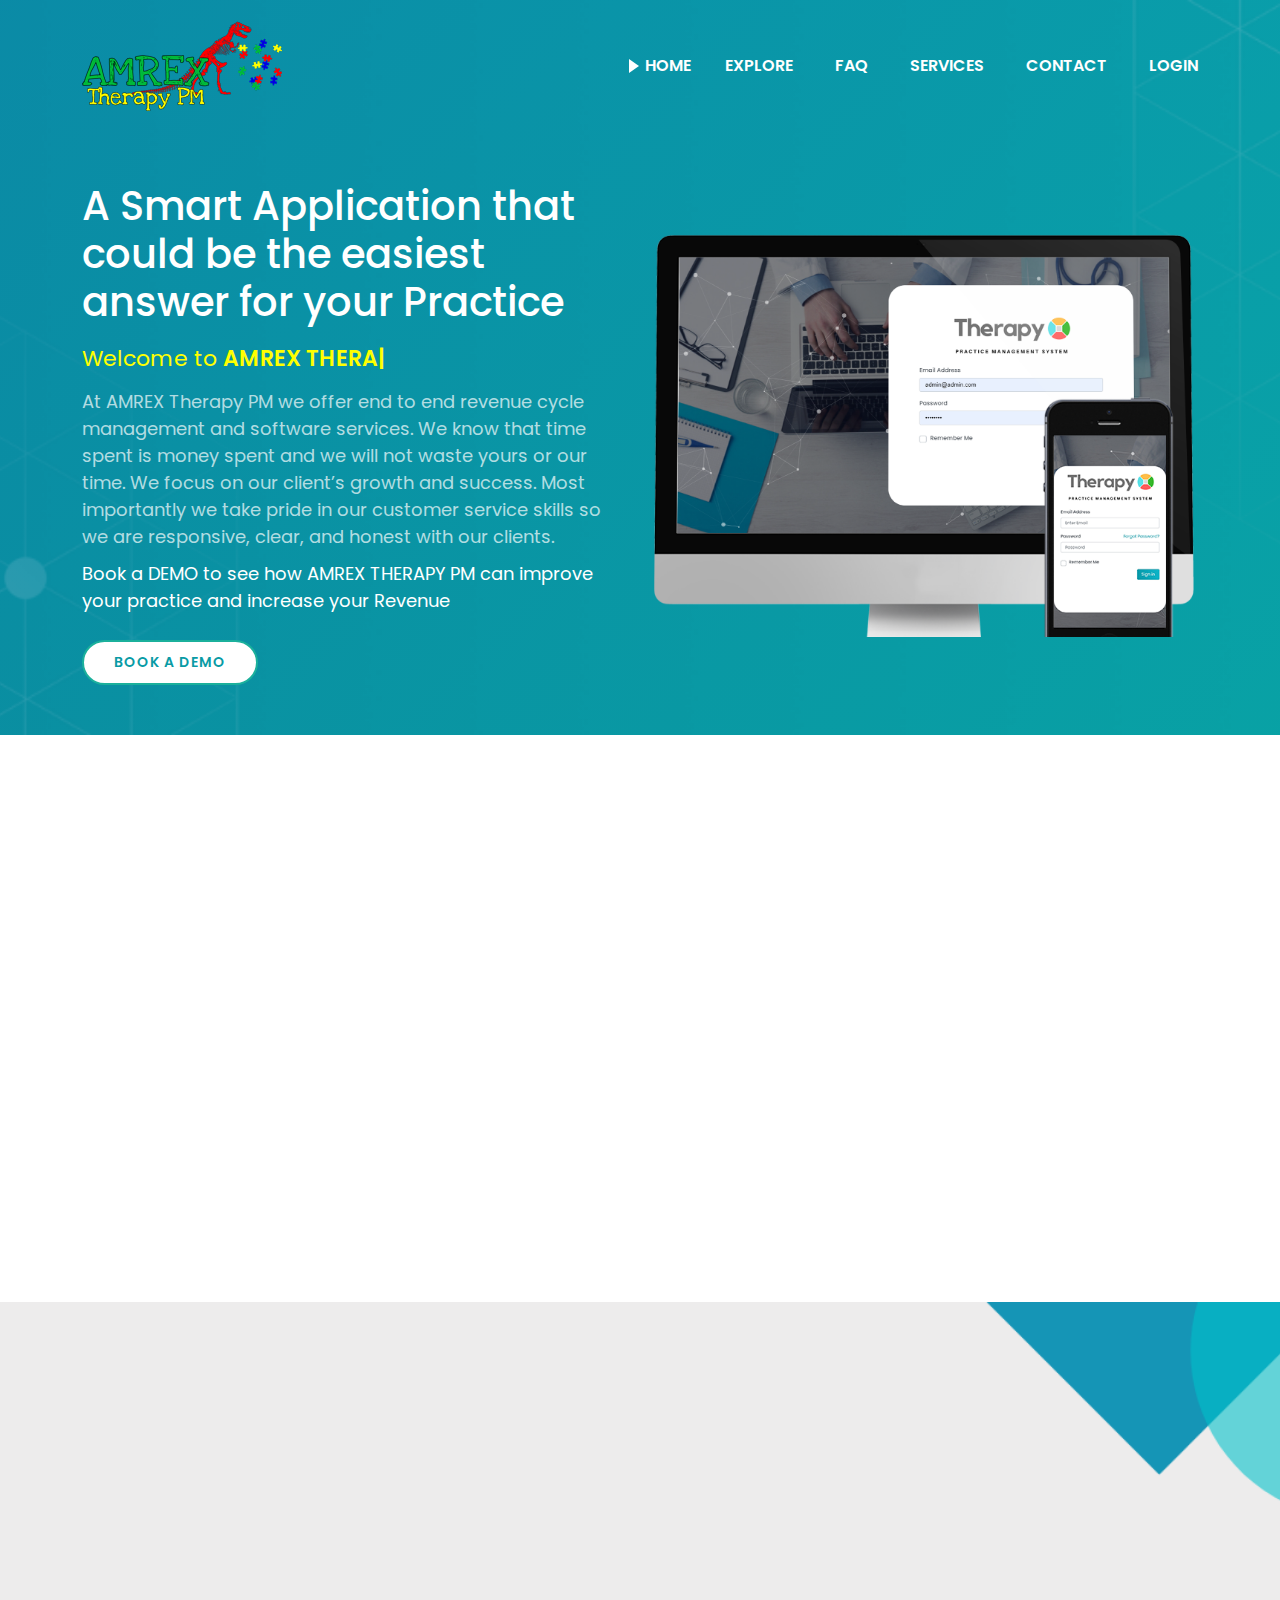
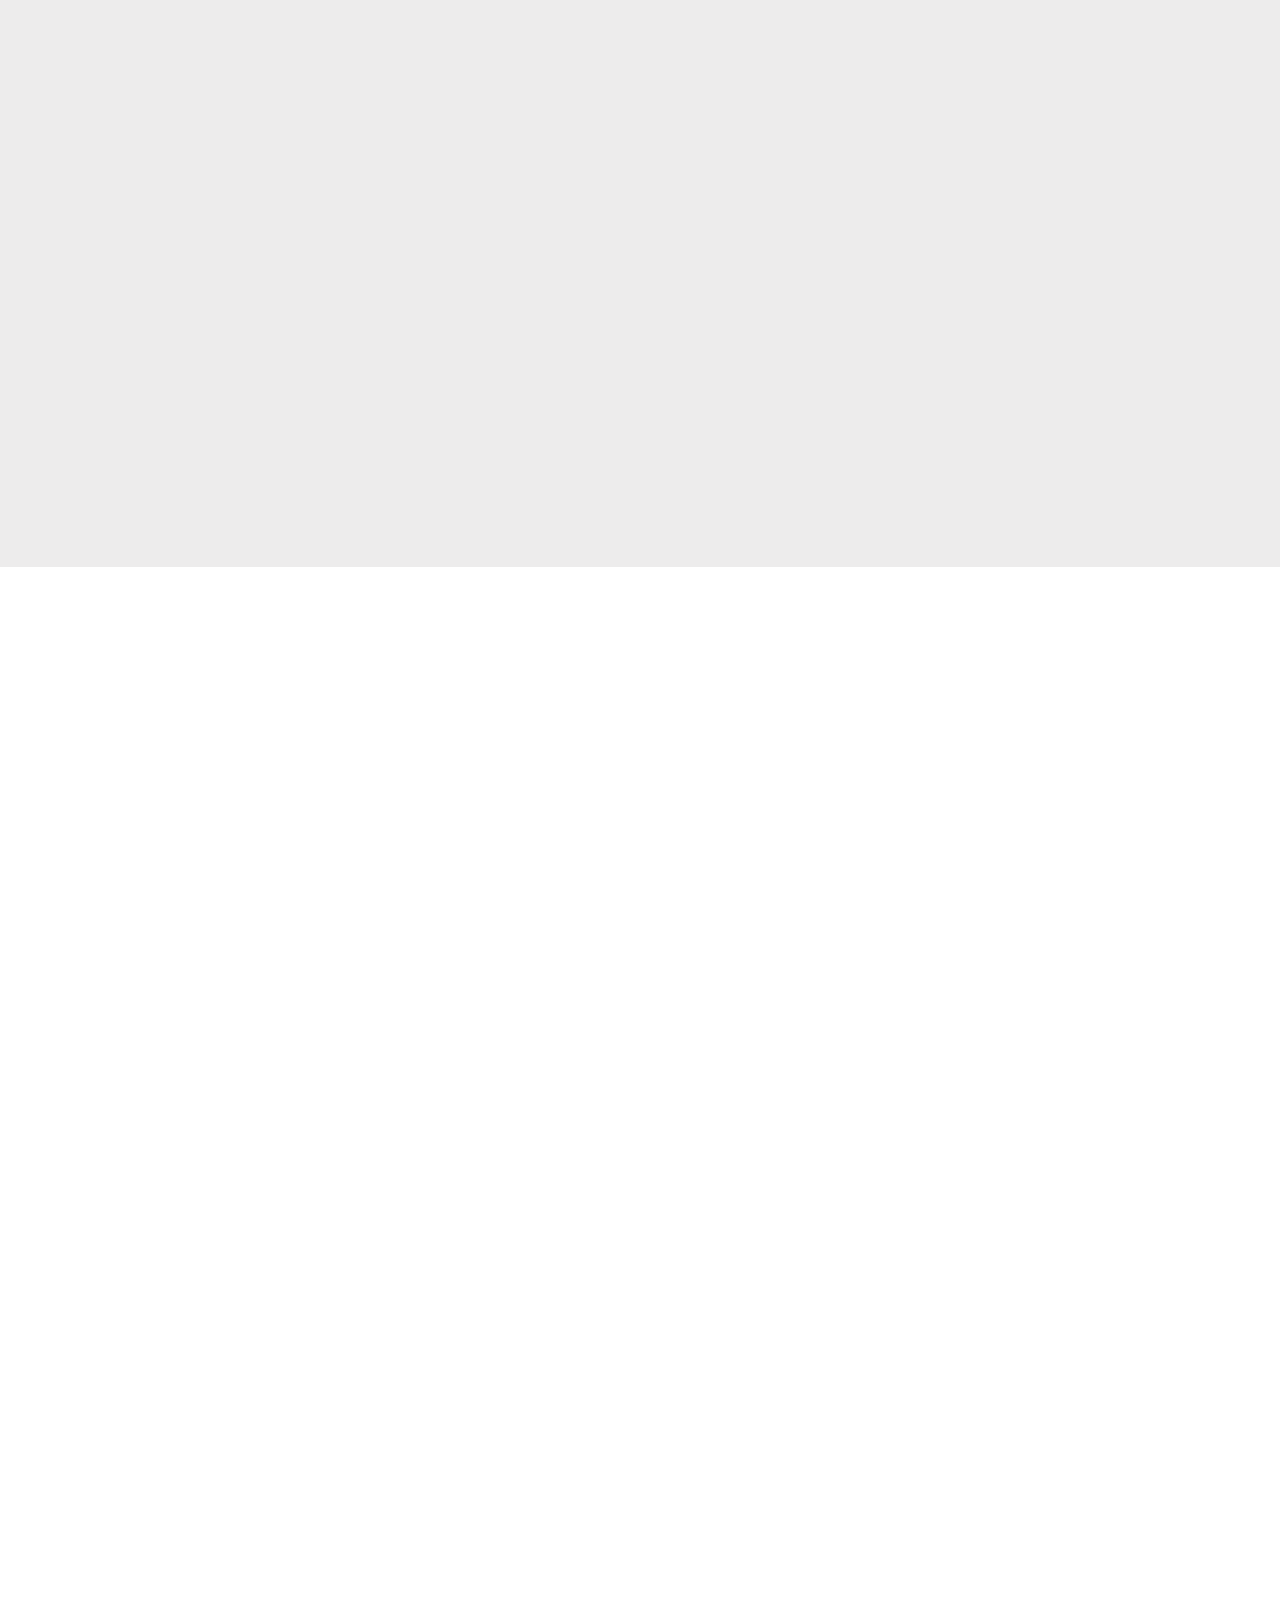
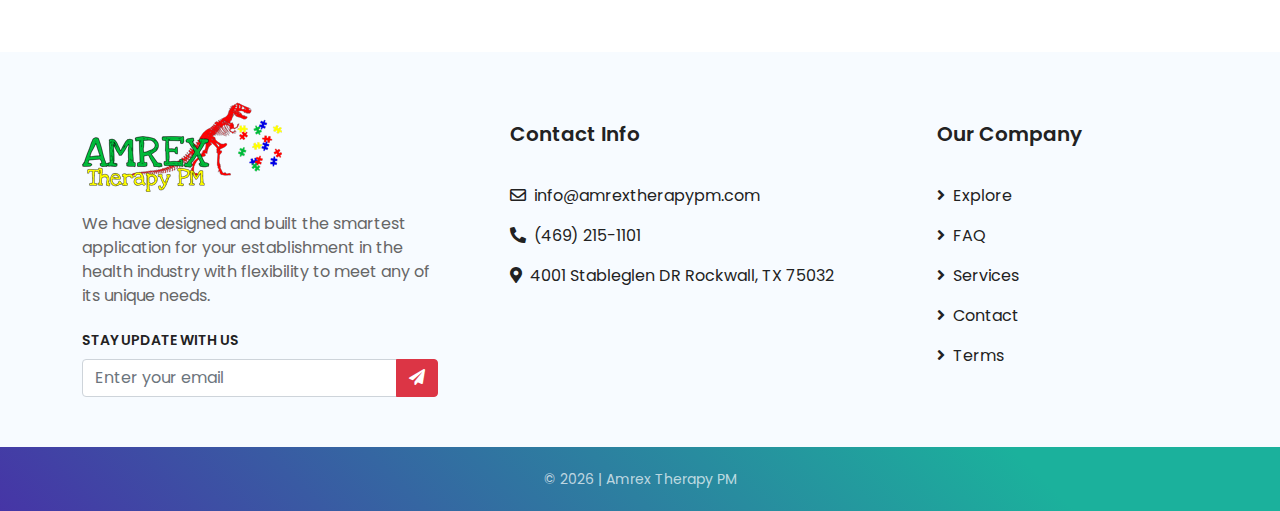
<file: index.html>
<!doctype html>
<html lang="en">

<head>
    <!-- Required meta tags -->
    <meta charset="utf-8">
    <meta name="viewport" content="width=device-width, initial-scale=1">
    <meta name="description" content="">
    <meta name="author" content="Algotoolz">
    <!-- Title -->
    <title>Amrex Therapy PM</title>
    <!-- Favicon -->
    <link rel="icon" type="image/png" href="assets/images/logo/favicon.png">
    <!-- Bootstrap Stylesheet -->
    <link rel="stylesheet" href="assets/css/bootstrap.min.css">
    <!-- Icons -->
    <link rel="stylesheet" href="assets/fonts/css/all.css">
    <link rel="stylesheet" href="https://cdn.jsdelivr.net/npm/bootstrap-icons@1.5.0/font/bootstrap-icons.css">
    <link rel="stylesheet" href="assets/images/icons/flaticon.css">
    <!-- AOS Plugin -->
    <link rel="stylesheet" href="assets/vendor/aos/aos.css">
    <!-- Owl Carousel Plugin -->
    <link rel="stylesheet" href="assets/vendor/owlcarousel/owl-theme.min.css">
    <link rel="stylesheet" href="assets/vendor/owlcarousel/owl-carousel.min.css">
    <!-- Main Stylesheet -->
    <link rel="stylesheet" href="assets/css/style.css">
</head>

<body>
    <!-- ========= Preloader ========= -->
    <div id="loading">
        <div id="loading-center"></div>
    </div>
    <!-- ========= Header ========= -->
    <header>
        <!-- Navigation -->
        <my-navigation></my-navigation>
        <!-- Banner -->
        <div class="banner">
            <div class="container">
                <div class="row">
                    <div class="col-md-7 col-xl-6 align-self-center">
                        <div class="banner-single">
                            <h1>A Smart Application that could be the easiest answer for your Practice</h1>
                            <h2>Welcome to
                                <span class="element"></span>
                            </h2>
                            <p>At AMREX Therapy PM we offer end to end revenue cycle management and software services.
                                We know that time spent is money spent and we will not waste yours or our time. We focus
                                on our client’s growth and success. Most importantly we take pride in our customer
                                service skills so we are responsive, clear, and honest with our clients.</p>
                            <p><span>Book a DEMO to see how AMREX THERAPY PM can improve your practice and increase your
                                    Revenue</span>
                            </p>
                            <a href="#bookDemo" class="btn mt-3 hero-btn" data-bs-toggle="modal">Book a
                                Demo</a>
                        </div>
                    </div>
                    <div class="col-md-5 col-xl-6 align-self-center d-none d-md-block">
                        <div class="banner-img text-center">
                            <img src="assets/images/banner/1.png" class="img-fluid" alt="therapy">
                        </div>
                    </div>
                </div>
                <!-- book a demo modal -->
                <div class="modal trialmodal" id="bookDemo">
                    <div class="modal-dialog modal-dialog-centered">
                        <div class="modal-content">
                            <button type="button" class="btn-close close" data-bs-dismiss="modal">X</button>
                            <div class="modal-content">
                                <div class="modal-body">
                                    <div class="modal-icon">
                                        <img src="assets/images/service/register.png" class="img-fluid" alt="">
                                    </div>
                                    <h2 class="modal-title">Hello! Please fill in the requested information and someone
                                        will contact you shortly</h2>
                                    <form action="#" class="modalForm">
                                        <div class="form-floating mb-3">
                                            <input type="text" class="form-control" placeholder="Contact Name" required>
                                            <label>Contact Name</label>
                                        </div>
                                        <div class="form-floating mb-3">
                                            <input type="text" class="form-control" placeholder="Company name" required>
                                            <label>Company name</label>
                                        </div>
                                        <div class="form-floating mb-3">
                                            <input type="email" class="form-control" placeholder="Email" required>
                                            <label>Email</label>
                                        </div>
                                        <div class="form-floating mb-3">
                                            <input type="tel" class="form-control" placeholder="Phone number" required>
                                            <label>Phone number</label>
                                        </div>
                                        <input class="btn btn-block w-100 btn-red" type="submit" value="Submit">
                                    </form>
                                </div>
                                <div class="modal-footer">
                                    <ul class="list-inline m-0 text-center">
                                        <li class="list-inline-item">Already have an account?</li>
                                        <li class="list-inline-item">|</li>
                                        <li class="list-inline-item"><a href="https://login.therapypms.com/">Login</a>
                                        </li>
                                    </ul>
                                </div>
                            </div>
                        </div>
                    </div>
                </div>
            </div>
        </div>
    </header>
    <!-- ========= About ========= -->
    <section class="about">
        <div class="container">
            <div class="row">
                <div class="col-lg-5 col-xxl-6 align-self-center" data-aos="fade-right">
                    <div class="about-content">
                        <h2 class="subtitle">Our Software</h2>
                        <h3 class="main-title">An intuitive design with multiple automated features.
                        </h3>
                        <p>Every practice intends to have the best solution when it comes to health care. At AMREX
                            Therapy PM, we help provide that solution. We offer an innovative software for your
                            therapy-based practice. Experts in the field have found that our practice management
                            software encompasses all their needs from patient demographics and scheduling to billing and
                            reporting.
                        </p>
                        <h4>AMREX Therapy PM assisting providers in <span class="element2"></span></h4>
                    </div>
                </div>
                <div class="col-lg-7 col-xxl-6 align-self-center" data-aos="fade-left">
                    <div class="row">
                        <div class="col-md-6 about-single">
                            <div class="single-card">
                                <i class="flaticon-solution icon"></i>
                                <h2 class="card-title">One Stop Solution</h2>
                                <p>Every functionality under one umbrella</p>
                            </div>
                        </div>
                        <div class="col-md-6 about-single">
                            <div class="single-card">
                                <i class="flaticon-copy icon"></i>
                                <h2 class="card-title">Portability</h2>
                                <p>Web & app Support guarantees instant access from anywhere</p>
                            </div>
                        </div>
                        <div class="col-md-6 about-single">
                            <div class="single-card">
                                <i class="flaticon-layers icon"></i>
                                <h2 class="card-title">Minimal Interface Design</h2>
                                <p>Basic input delivers solution to complex procedure</p>
                            </div>
                        </div>
                        <div class="col-md-6 about-single">
                            <div class="single-card">
                                <i class="flaticon-support icon"></i>
                                <h2 class="card-title">Support Chat</h2>
                                <p>24x7 hours support system</p>
                            </div>
                        </div>
                    </div>
                </div>
            </div>
        </div>
    </section>
    <!-- ========= Service ========= -->
    <section class="features" id="features">
        <div class="container">
            <div class="row justify-content-between">
                <div class="col-md-7 align-self-center" data-aos="fade-right">
                    <div class="service-box">
                        <h2 class="subtitle">our Services</h2>
                        <p>We at Amrex Therapy PM have no Onboarding Expenses or Secret Charges, Hence a clear & clean
                            Transactional Service. #transparency</p>
                        <ul class="my-3">
                            <li>Full Revenue Cycle Management Services
                                <ul class="inner-list">
                                    <li>Generation of eligibility and benefits report</li>
                                    <li> Processing and submission of claims both electronic and paper based</li>
                                    <li>Processing of Payments from EOB both electronic and paper</li>
                                    <li>Generating invoices for patient responsibility</li>
                                    <li>Providing both general and specific reports as required by Client</li>
                                    <li>The follow-up, appeals, and collections of all accounts</li>
                                    <li>Provide ongoing evaluation of CPT Codes to ensure maximum reimbursements</li>
                                </ul>
                            </li>
                            <li>Software (Practice Management System)</li>
                            <li>Provider Credentialling & Enrollment</li>
                            <li>RCM Consultation Services</li>
                        </ul>
                        <p class="mb-2">*We charge a minimum fee based upon the package chosen.*</p>
                        <p>*Clearing House expense from chosen supplier each month to be added.*
                        </p>
                        <a href="service.html" class="btn btn-red mt-3">Read More</a>
                    </div>
                </div>
                <div class="col-lg-4 col-md-5 align-self-center">
                    <!-- service-box-single -->
                    <div class="service-box-single" data-aos="fade-up">
                        <div class="card">
                            <div class="card-body d-flex">
                                <div class="align-self-center me-3">
                                    <img src="./assets/images/service/customer-service.png" class="img-fluid" alt="">
                                </div>
                                <div class="align-self-center">
                                    <p>Basic Support Training on Software</p>
                                </div>
                            </div>
                        </div>
                    </div>
                    <!-- service-box-single -->
                    <div class="service-box-single" data-aos="fade-up">
                        <div class="card">
                            <div class="card-body d-flex">
                                <div class="align-self-center me-3">
                                    <img src="./assets/images/service/admin.png" class="img-fluid" alt="">
                                </div>
                                <div class="align-self-center">
                                    <p>Unlimited Support Training on Software</p>
                                </div>
                            </div>
                        </div>
                    </div>
                    <!-- service-box-single -->
                    <div class="service-box-single" data-aos="fade-up">
                        <div class="card">
                            <div class="card-body d-flex">
                                <div class="align-self-center me-3">
                                    <img src="./assets/images/service/tick.png" class="img-fluid" alt="">
                                </div>
                                <div class="align-self-center">
                                    <p>Pricing Inquires</p>
                                    <a href="contact.html">Click here to submit request</a>
                                </div>
                            </div>
                        </div>
                    </div>
                    <!--/ service-box-single -->
                </div>
            </div>
        </div>
    </section>
    <!-- ========= Review ========= -->
    <section class="review" data-aos="fade-up">
        <div class="container">
            <div class="section-title text-center">
                <h2 class="subtitle">CUSTOMER REVIEW</h2>
            </div>
            <div class="owl-carousel owl-theme review-slider">
                <div class="slider-item">
                    <img src="assets/images/icons/left-quote.png" class="img-fluid" alt="therapy">
                    <p>Effective and simplifying many aspects of running our business.
                        Amrex Therapy PM software and billing process have made my life easier!
                    </p>
                    <h5>BCBA From MO</h5>
                </div>
                <div class="slider-item">
                    <img src="assets/images/icons/left-quote.png" class="img-fluid" alt="therapy">
                    <p>Managing my schedule and session notes with Amrex Therapy PM made me
                        focus on business more than before. I highly recommend the
                        Amrex Therapy PM team for your practice!
                    </p>
                    <h5>ABA Owner From CA</h5>
                </div>
                <div class="slider-item">
                    <img src="assets/images/icons/left-quote.png" class="img-fluid" alt="therapy">
                    <p>Fastest support response and readily available for the custom fix. I'm
                        always impressed by how quickly they respond to any of my emails.
                    </p>
                    <h5>SLP From PA</h5>
                </div>
                <div class="slider-item">
                    <img src="assets/images/icons/left-quote.png" class="img-fluid" alt="therapy">
                    <p>Amrex Therapy PM is Simple. Fast and Reliable. Helping my team with more
                        time on clients.
                    </p>
                    <h5>ABA Owner From CT</h5>
                </div>
            </div>
        </div>
    </section>
    <!-- ========= Faq & Contact ========= -->
    <section class="faq" data-aos="fade-up">
        <div class="container">
            <div class="row">
                <div class="col-md-6">
                    <div class="faq-part">
                        <h2 class="subtitle">our Faq</h2>
                        <div class="accordion" id="faq-accordion">
                            <div class="accordion-item">
                                <button class="accordion-button" type="button" data-bs-toggle="collapse"
                                    data-bs-target="#one">
                                    <span>01</span>What does Amrex Therapy PM offer?
                                </button>
                                <div id="one" class="accordion-collapse collapse show" data-bs-parent="#faq-accordion">
                                    <div class="accordion-body">
                                        Amrex Therapy PM provides practice management and billing solutions for medical
                                        billing companies, physicians, and specialists.
                                    </div>
                                </div>
                            </div>
                            <div class="accordion-item">
                                <button class="accordion-button" type="button" data-bs-toggle="collapse"
                                    data-bs-target="#two">
                                    <span>02</span>How much does Amrex Therapy PM cost?
                                </button>
                                <div id="two" class="accordion-collapse collapse" data-bs-parent="#faq-accordion">
                                    <div class="accordion-body">
                                        Our pricing is on a month-to-month basis, and we offer longer term contracts
                                        with additional
                                        discounts.
                                    </div>
                                </div>
                            </div>
                            <div class="accordion-item">
                                <button class="accordion-button" type="button" data-bs-toggle="collapse"
                                    data-bs-target="#three">
                                    <span>03</span>How do we get started?
                                </button>
                                <div id="three" class="accordion-collapse collapse" data-bs-parent="#faq-accordion">
                                    <div class="accordion-body">
                                        Just fill out our simple contact form and someone from Amrex Therapy PM will
                                        contact
                                        you within 24 hours.
                                    </div>
                                </div>
                            </div>
                            <div class="accordion-item">
                                <button class="accordion-button" type="button" data-bs-toggle="collapse"
                                    data-bs-target="#four">
                                    <span>04</span>Will Amrex Therapy PM train my current staff?
                                </button>
                                <div id="four" class="accordion-collapse collapse" data-bs-parent="#faq-accordion">
                                    <div class="accordion-body">
                                        Yes, a service we offer is training your staff on current collection and billing
                                        policies, in
                                        person or remotely.
                                    </div>
                                </div>
                            </div>
                            <!-- accordion-item -->
                            <div class="accordion-item">
                                <button class="accordion-button" type="button" data-bs-toggle="collapse"
                                    data-bs-target="#five">
                                    <span>05</span>How long does implementation take?
                                </button>
                                <div id="five" class="accordion-collapse collapse" data-bs-parent="#faq-accordion">
                                    <div class="accordion-body">
                                        As soon as you select Amrex Therapy PM, we schedule your training and
                                        implementation.The time to convert to our service can take 3-4
                                        weeks with data imports and a custom interface for your EHR.
                                    </div>
                                </div>
                            </div>
                        </div>
                        <a href="faq.html" class="btn btn-red-outline mt-3">View More</a>
                    </div>
                </div>
                <div class="col-md-6">
                    <div class="contact-part">
                        <h3 class="main-title text-white">Do You Have Any Questions?</h3>
                        <form action="#" method="post">
                            <div class="row">
                                <div class="col-md-12">
                                    <div class="form-floating mb-3">
                                        <input type="text" class="form-control" placeholder="Name" required>
                                        <label>Name</label>
                                    </div>
                                </div>
                                <div class="col-md-6">
                                    <div class="form-floating mb-3">
                                        <input type="email" class="form-control" placeholder="Email" required>
                                        <label>Email</label>
                                    </div>
                                </div>
                                <div class="col-md-6">
                                    <div class="form-floating mb-3">
                                        <input type="tel" class="form-control" placeholder="Phone" required>
                                        <label>Phone</label>
                                    </div>
                                </div>
                                <div class="col-md-12">
                                    <div class="form-floating mb-3">
                                        <textarea class="form-control" placeholder="Message" required></textarea>
                                        <label>Message</label>
                                    </div>
                                </div>
                                <div class="col-md-12">
                                    <button type="submit" class="btn">Send</button>
                                </div>
                            </div>
                        </form>
                    </div>
                </div>
            </div>
        </div>
        </div>
    </section>
    <!-- ========= Footer ========= -->
    <footer>
        <div class="footer-top">
            <div class="container">
                <my-footer></my-footer>
            </div>
        </div>
        <div class="footer-bottom">
            <div class="container">
                <small>&copy;
                    <script>
                        document.write(new Date().getFullYear())
                    </script> | Amrex Therapy PM</small>
            </div>
        </div>
    </footer>
    <!-- ========= Js Files ========= -->
    <!-- Jquery Js -->
    <script src="assets/js/jquery-1.12.4.js"></script>
    <!-- Popper Js -->
    <script src="assets/js/popper.min.js"></script>
    <!-- Bootstrap Js -->
    <script src="assets/js/bootstrap.min.js"></script>
    <!-- Typed Js Plugin Js -->
    <script src="assets/vendor/typedjs/typed.js"></script>
    <!-- Owl Carousel Plugin -->
    <script src="assets/vendor/owlcarousel/owl-carousel.min.js"></script>
    <!-- AOS Plugin -->
    <script src="assets/vendor/aos/aos.js"></script>
    <script src="assets/vendor/aos/aos-activation.js"></script>
    <!-- Custom Js -->
    <script src="assets/js/custom.js"></script>
    <script src="assets/js/base.js"></script>
    <script src="assets/js/preloader.js"></script>
</body>

</html>
</file>
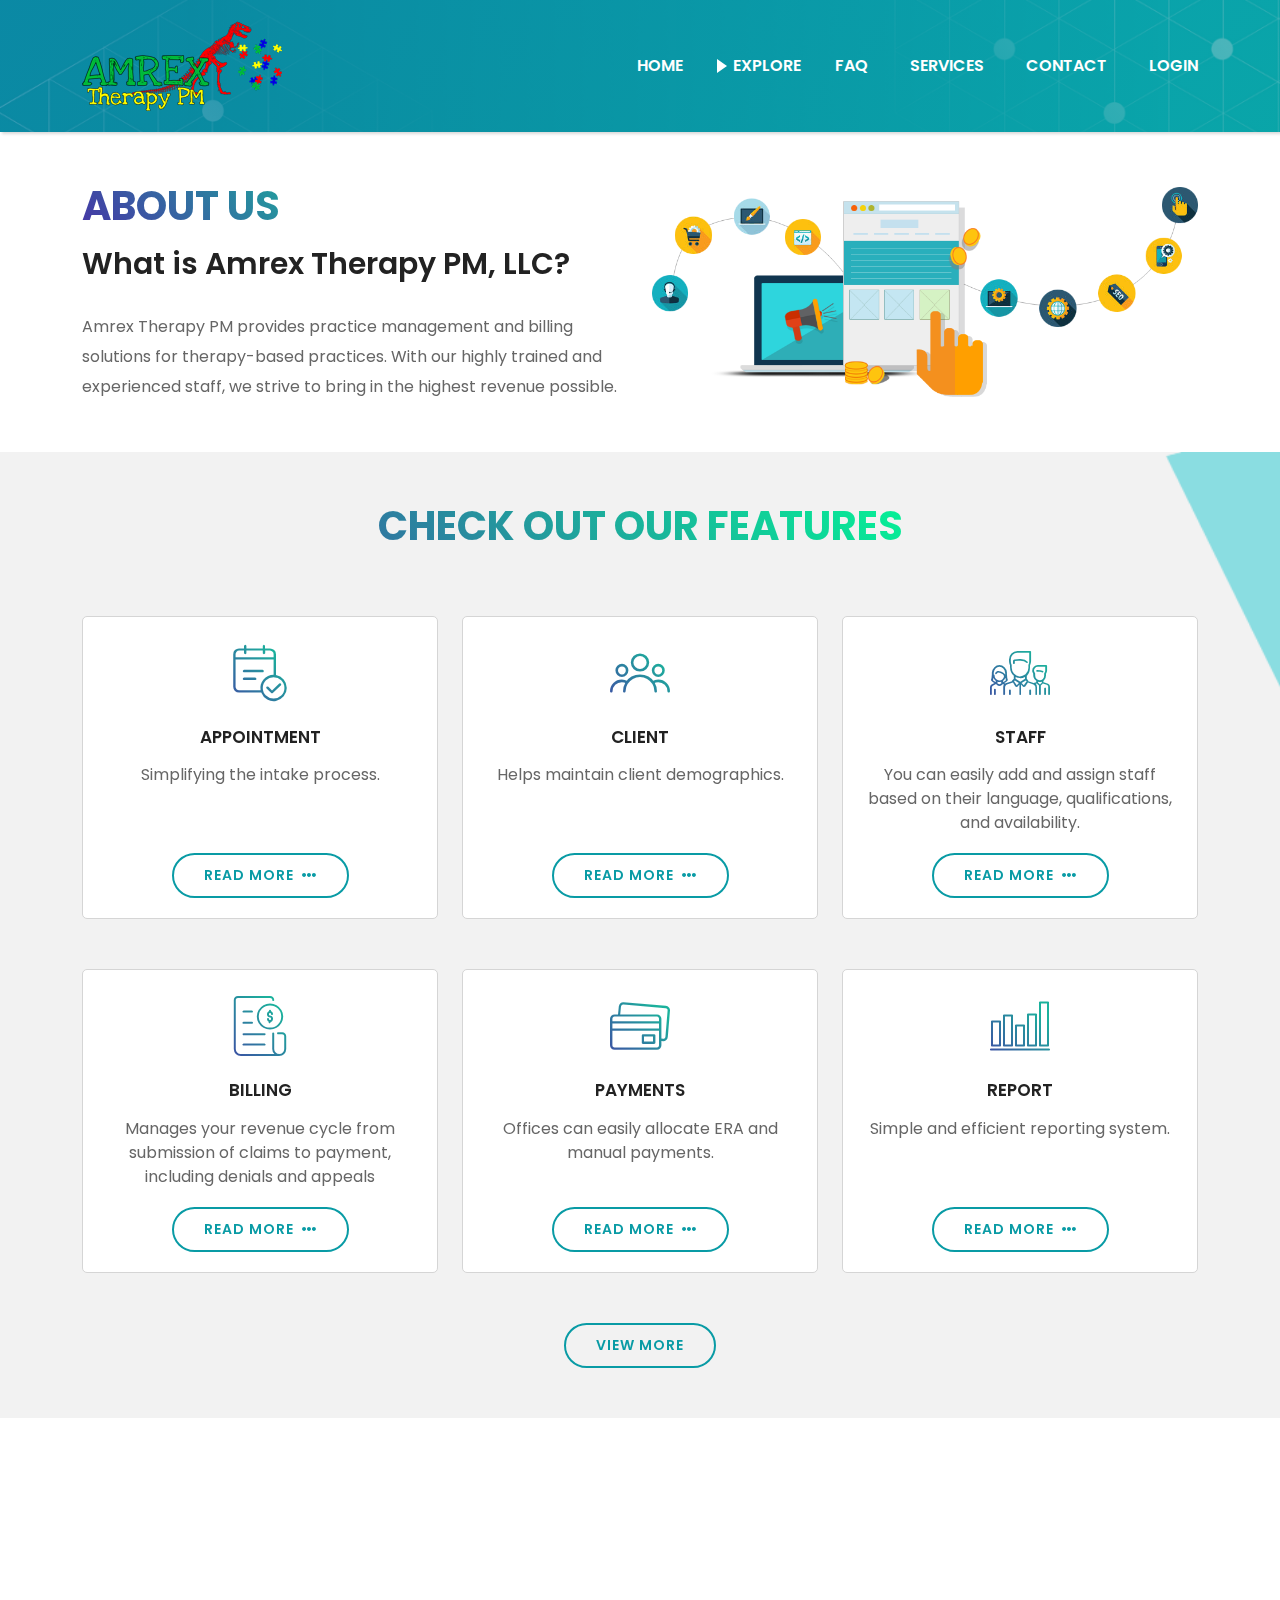
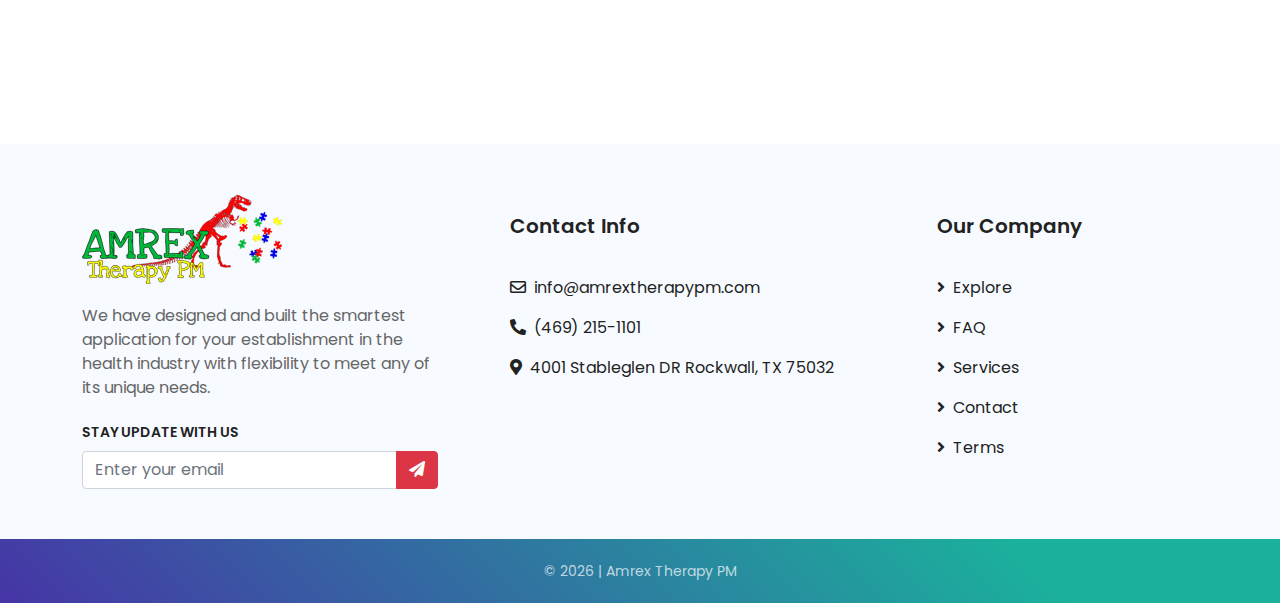
<file: about.html>
<!doctype html>
<html lang="en">

<head>
    <!-- Required meta tags -->
    <meta charset="utf-8">
    <meta name="viewport" content="width=device-width, initial-scale=1">
    <meta name="description" content="">
    <meta name="author" content="Algotoolz">
    <!-- Title -->
    <title>Amrex Therapy PM</title>
    <!-- Favicon -->
    <link rel="icon" type="image/png" href="assets/images/logo/favicon.png">
    <!-- Bootstrap Stylesheet -->
    <link rel="stylesheet" href="assets/css/bootstrap.min.css">
    <!-- Icons -->
    <link rel="stylesheet" href="assets/fonts/css/all.css">
    <link rel="stylesheet" href="https://cdn.jsdelivr.net/npm/bootstrap-icons@1.5.0/font/bootstrap-icons.css">
    <link rel="stylesheet" href="assets/images/icons/flaticon.css">
    <!-- AOS Plugin -->
    <link rel="stylesheet" href="assets/vendor/aos/aos.css">
    <!-- Main Stylesheet -->
    <link rel="stylesheet" href="assets/css/style.css">
</head>

<body>
    <!-- ========= Preloader ========= -->
    <div id="loading">
        <div id="loading-center"></div>
    </div>
    <!-- ========= Header ========= -->
    <header class="inner-page">
        <!-- Navigation -->
        <my-navigation></my-navigation>
    </header>
    <!-- ========= About ========= -->
    <section class="about" data-aos="fade-up">
        <div class="container">
            <div class="row">
                <div class="col-md-6 align-self-center">
                    <div class="about-content">
                        <div class="section-title">
                            <h2 class="subtitle">about us</h2>
                            <h3 class="main-title">What is Amrex Therapy PM, LLC?</h3>
                        </div>
                        <p>Amrex Therapy PM provides practice management and billing solutions for therapy-based
                            practices. With our highly trained and experienced staff, we strive to bring in the highest
                            revenue possible.</p>
                    </div>
                </div>
                <div class="col-md-6 align-self-center text-center">
                    <img src="assets/images/about/1.png" class="img-fluid" alt="therapy">
                </div>
            </div>
        </div>
    </section>
    <!-- ========= Features ========= -->
    <section class="service" data-aos="fade-up">
        <div class="container">
            <div class="section-title text-center">
                <h2 class="subtitle">check out OUR FEATURES</h2>
            </div>
            <div class="row">
                <div class="col-md-4">
                    <div class="service-single single-card">
                        <figure><i class="flaticon-calendar icon"></i></figure>
                        <h4 class="card-title">Appointment</h4>
                        <p>Simplifying the intake process.</p>
                        <a href="appointment.html#appointment" class="btn btn-red-outline">Read More<i
                                class="fas fa-ellipsis-h ms-2"></i></a>
                    </div>
                </div>
                <div class="col-md-4">
                    <div class="service-single single-card">
                        <figure><i class="flaticon-user icon"></i></figure>
                        <h4 class="card-title">Client</h4>
                        <p>Helps maintain client demographics.</p>
                        <a href="appointment.html#client" class="btn btn-red-outline">Read More<i
                                class="fas fa-ellipsis-h ms-2"></i></a>
                    </div>
                </div>
                <div class="col-md-4">
                    <div class="service-single single-card">
                        <figure><i class="flaticon-team icon"></i></figure>
                        <h4 class="card-title">Staff</h4>
                        <p>You can easily add and assign staff based on their language, qualifications, and
                            availability.</p>
                        <a href="appointment.html#staff" class="btn btn-red-outline">Read More<i
                                class="fas fa-ellipsis-h ms-2"></i></a>
                    </div>
                </div>
                <div class="col-md-4">
                    <div class="service-single single-card">
                        <figure><i class="flaticon-invoices icon"></i></figure>
                        <h4 class="card-title">Billing</h4>
                        <p>Manages your revenue cycle from submission of claims to payment, including denials and
                            appeals</p>
                        <a href="appointment.html#billing" class="btn btn-red-outline">Read More<i
                                class="fas fa-ellipsis-h ms-2"></i></a>
                    </div>
                </div>
                <div class="col-md-4">
                    <div class="service-single single-card">
                        <figure><i class="flaticon-credit-card icon"></i></figure>
                        <h4 class="card-title">Payments</h4>
                        <p>Offices can easily allocate ERA and manual payments.</p>
                        <a href="appointment.html#payment" class="btn btn-red-outline">Read More<i
                                class="fas fa-ellipsis-h ms-2"></i></a>
                    </div>
                </div>
                <div class="col-md-4">
                    <div class="service-single single-card">
                        <figure><i class="flaticon-activity icon"></i></figure>
                        <h4 class="card-title">Report</h4>
                        <p>Simple and efficient reporting system.</p>
                        <a href="appointment.html#report" class="btn btn-red-outline">Read More<i
                                class="fas fa-ellipsis-h ms-2"></i></a>
                    </div>
                </div>
                <div class="col-md-4 viewmoreBox">
                    <div class="service-single single-card">
                        <figure><i class="flaticon-report icon"></i></figure>
                        <h4 class="card-title">Account Activity</h4>
                        <p>Monitor account activity in real time.</p>
                        <a href="appointment.html#activity" class="btn btn-red-outline">Read More<i
                                class="fas fa-ellipsis-h ms-2"></i></a>
                    </div>
                </div>
                <div class="col-md-4 viewmoreBox">
                    <div class="service-single single-card">
                        <figure><i class="flaticon-reminder icon"></i></figure>
                        <h4 class="card-title">Reminders</h4>
                        <p>SMS and email schedule reminders. License expiration and service renewal alerts.</p>
                        <a href="appointment.html#reminder" class="btn btn-red-outline">Read More<i
                                class="fas fa-ellipsis-h ms-2"></i></a>
                    </div>
                </div>
                <div class="col-md-4 viewmoreBox">
                    <div class="service-single single-card">
                        <figure><i class="flaticon-settings icon"></i></figure>
                        <h4 class="card-title">Settings</h4>
                        <p>This feature helps offices manage their employees' schedules and manage reports on
                            productivity.</p>
                        <a href="appointment.html#setting" class="btn btn-red-outline">Read More<i
                                class="fas fa-ellipsis-h ms-2"></i></a>
                    </div>
                </div>
                <div class="col-md-12 service-single text-center">
                    <button class="btn btn-red-outline viewMore" type="button">View More</button>
                </div>
            </div>
        </div>
    </section>
    <!-- ========= Comply ========= -->
    <section data-aos="fade-up">
        <div class="container">
            <div class="standard my-5">
                <div class="section-title text-center">
                    <h3 class="subtitle">Standards We Comply By</h3>
                </div>
                <div class="row justify-content-center">
                    <div class="col-md-3 align-self-center standard-single">
                        <img src="assets/images/company/1.png" class="img-fluid" alt="therapy">
                    </div>
                    <div class="col-md-3 align-self-center standard-single">
                        <img src="assets/images/company/2.png" class="img-fluid" alt="therapy">
                    </div>
                    <div class="col-md-3 align-self-center standard-single">
                        <img src="assets/images/company/4.png" class="img-fluid" alt="therapy">
                    </div>
                </div>
            </div>
        </div>
    </section>
    <!-- ========= Footer ========= -->
    <footer>
        <div class="footer-top">
            <div class="container">
                <my-footer></my-footer>
            </div>
        </div>
        <div class="footer-bottom">
            <div class="container">
                <small>&copy;
                    <script>
                        document.write(new Date().getFullYear())
                    </script> | Amrex Therapy PM</small>
            </div>
        </div>
    </footer>
    <!-- ========= Js Files ========= -->
    <!-- Jquery Js -->
    <script src="assets/js/jquery-1.12.4.js"></script>
    <!-- Popper Js -->
    <script src="assets/js/popper.min.js"></script>
    <!-- Bootstrap Js -->
    <script src="assets/js/bootstrap.min.js"></script>
    <!-- AOS Plugin -->
    <script src="assets/vendor/aos/aos.js"></script>
    <script src="assets/vendor/aos/aos-activation.js"></script>
    <!-- Preloader Js -->
    <script src="assets/js/preloader.js"></script>
    <script src="assets/js/base.js"></script>
    <script>
        // toggle
        jQuery(document).ready(function ($) {
            $('.viewmoreBox').hide();
            $('.viewMore').click(function (event) {
                $('.viewmoreBox').toggle(300);
                var btn = document.querySelector('.viewMore');
                console.log(btn);
                console.log(btn.innerText);
                if (btn.innerText === "VIEW MORE") {
                    btn.innerText = "VIEW LESS";
                } else {
                    btn.innerText = "VIEW MORE";
                }
            });
        });
    </script>
</body>

</html>
</file>
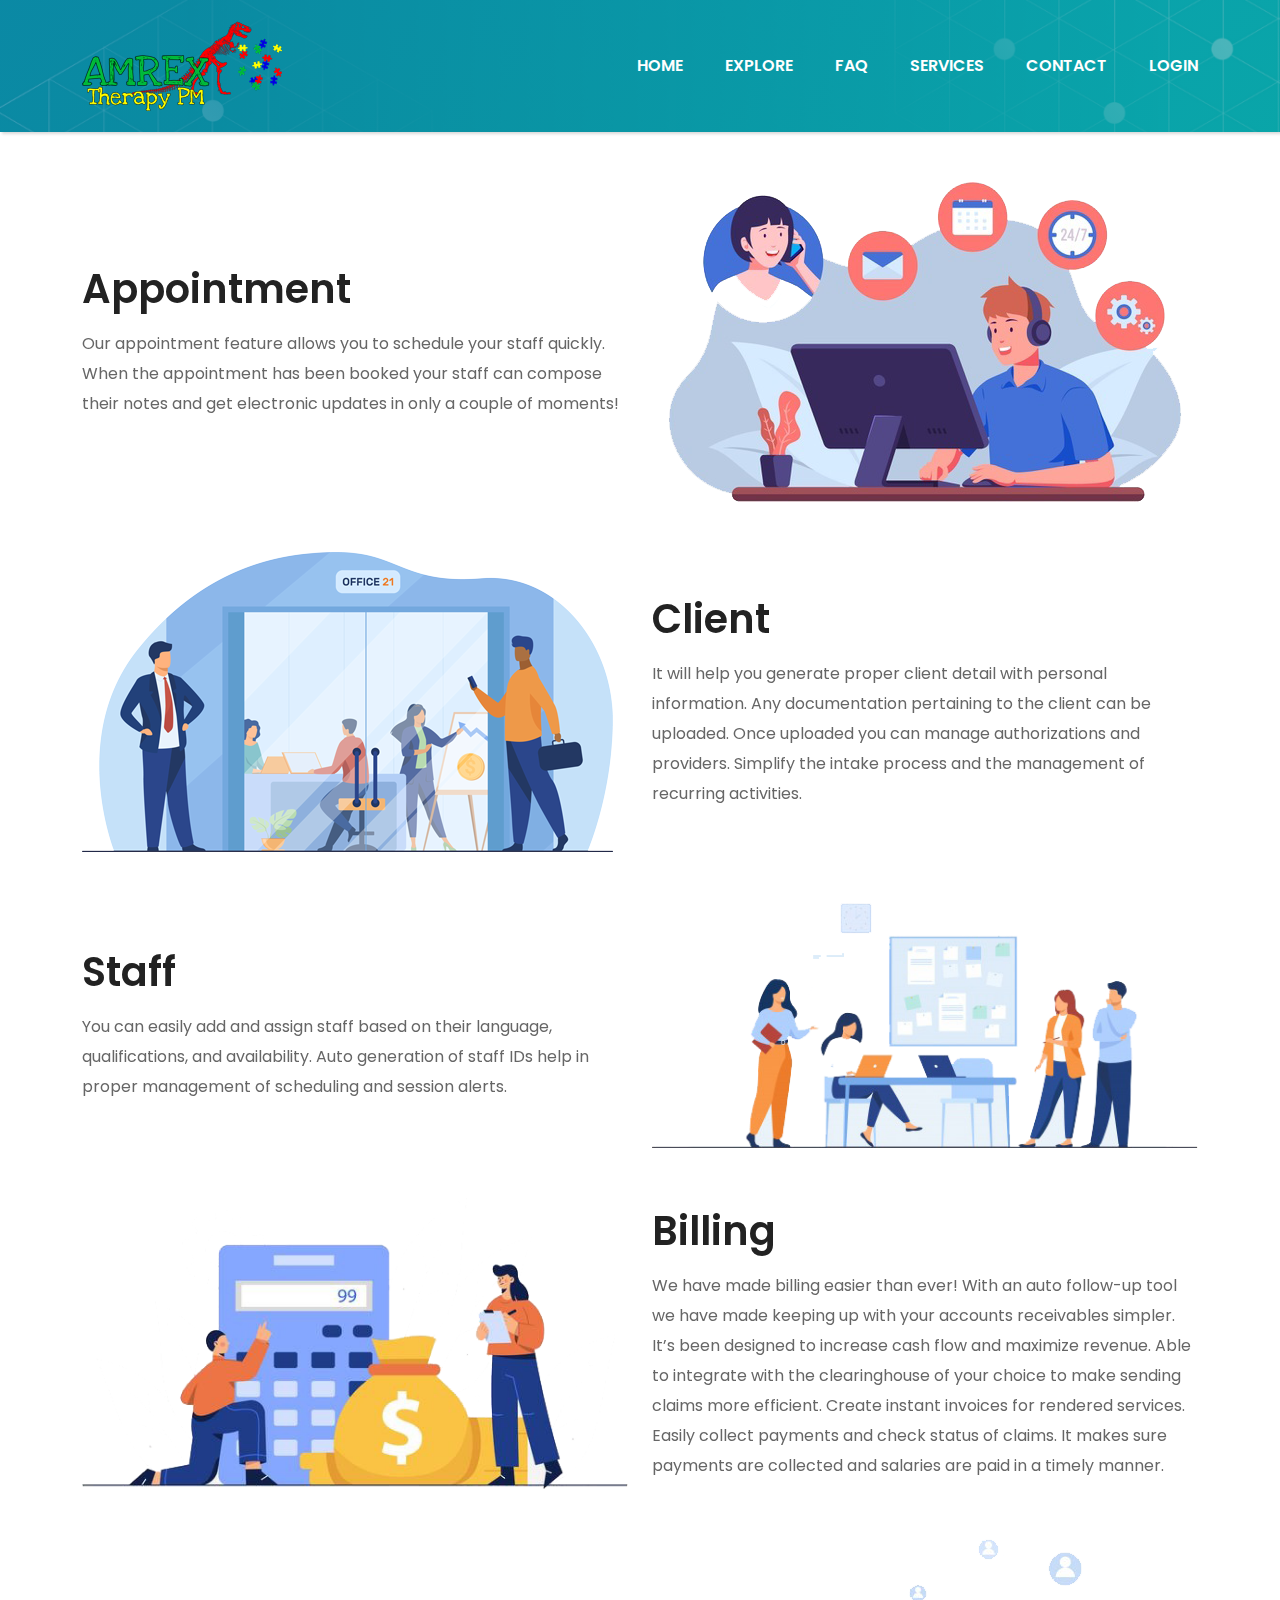
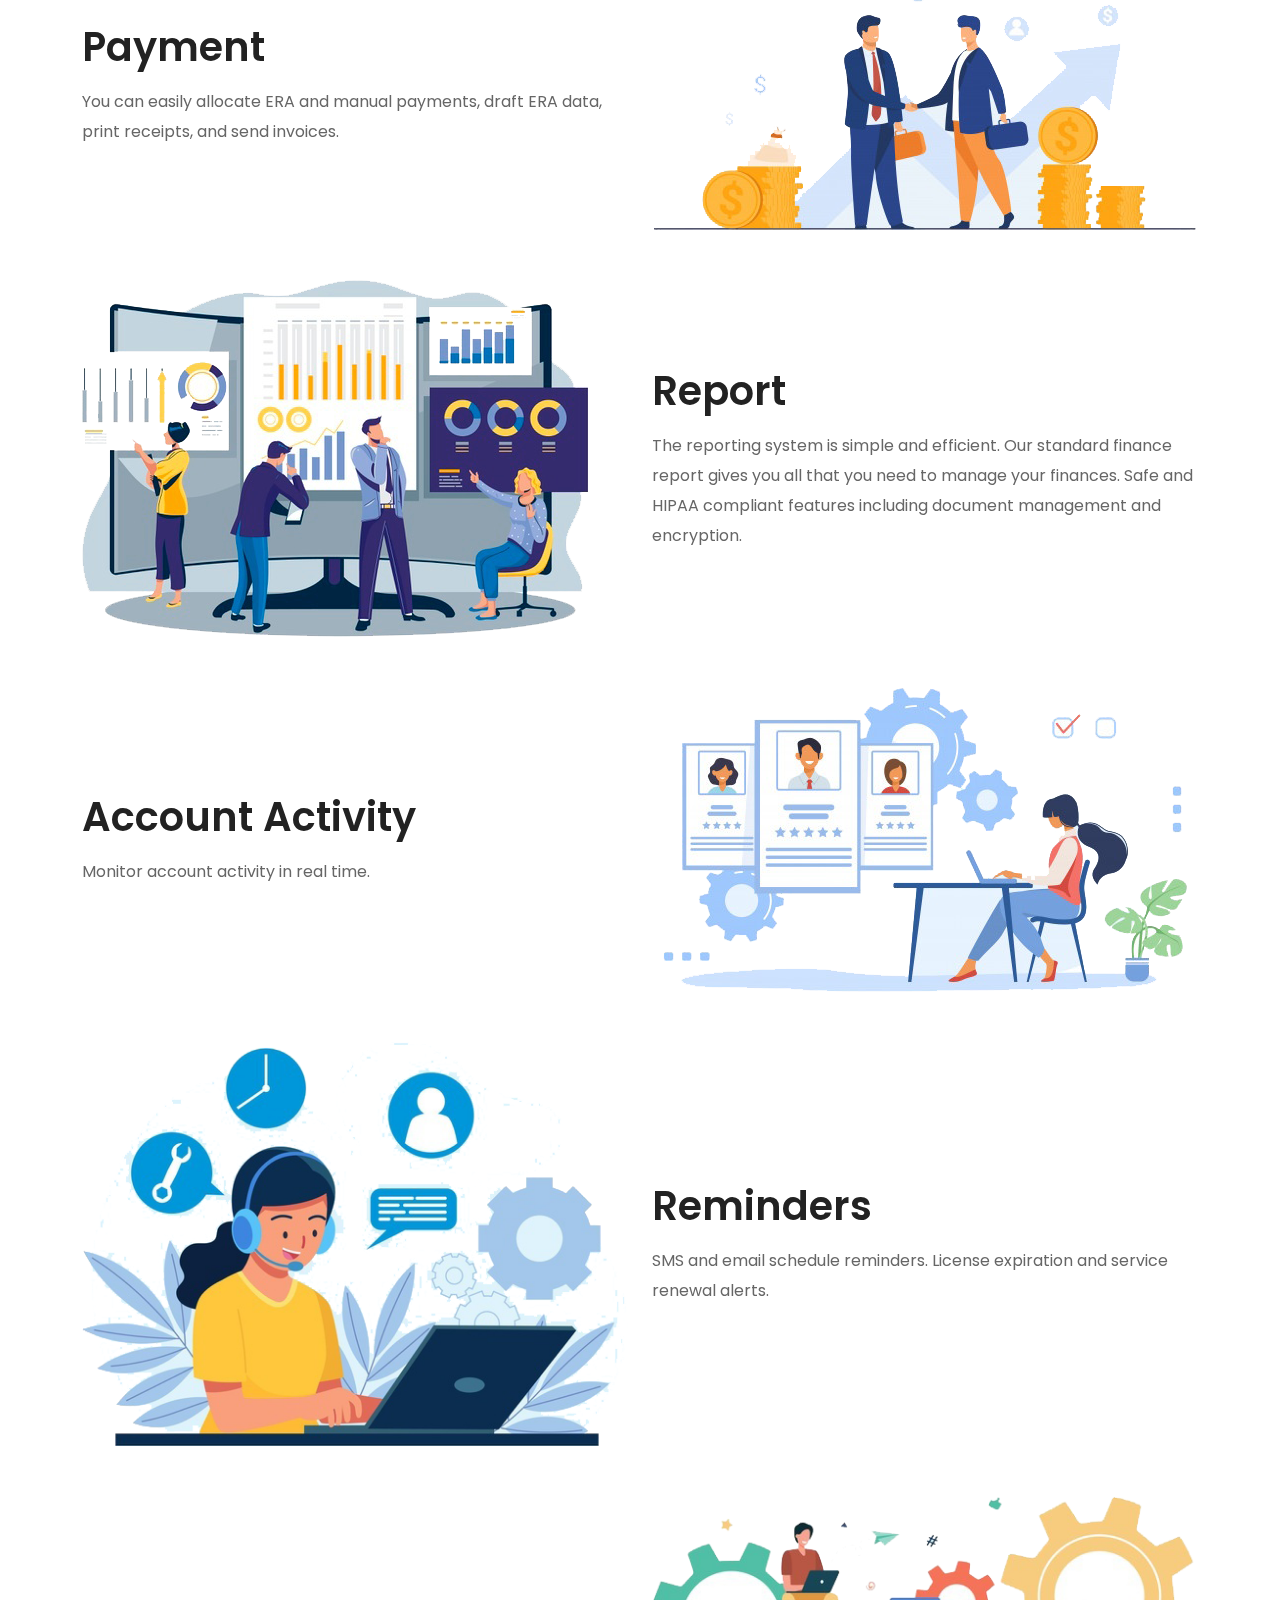
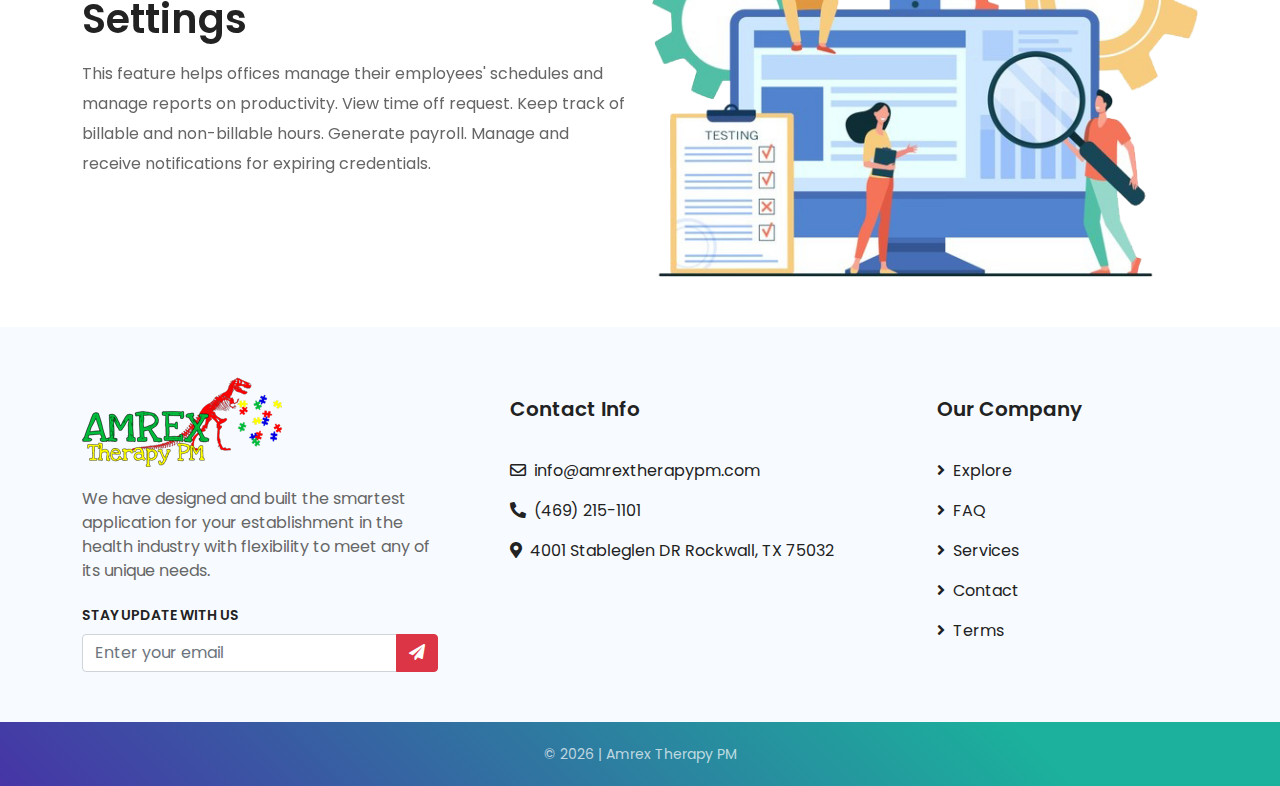
<file: appointment.html>
<!doctype html>
<html lang="en">

<head>
    <!-- Required meta tags -->
    <meta charset="utf-8">
    <meta name="viewport" content="width=device-width, initial-scale=1">
    <meta name="description" content="">
    <meta name="author" content="Algotoolz">
    <!-- Title -->
    <title>Amrex Therapy PM</title>
    <!-- Favicon -->
    <link rel="icon" type="image/png" href="assets/images/logo/favicon.png">
    <!-- Bootstrap Stylesheet -->
    <link rel="stylesheet" href="assets/css/bootstrap.min.css">
    <!-- Icons -->
    <link rel="stylesheet" href="assets/fonts/css/all.css">
    <link rel="stylesheet" href="https://cdn.jsdelivr.net/npm/bootstrap-icons@1.5.0/font/bootstrap-icons.css">
    <link rel="stylesheet" href="assets/images/icons/flaticon.css">
    <!-- AOS Plugin -->
    <link rel="stylesheet" href="assets/vendor/aos/aos.css">
    <!-- Main Stylesheet -->
    <link rel="stylesheet" href="assets/css/style.css">
</head>

<body>
    <!-- ========= Preloader ========= -->
    <div id="loading">
        <div id="loading-center"></div>
    </div>
    <!-- ========= Header ========= -->
    <header class="inner-page">
        <!-- Navigation -->
        <my-navigation></my-navigation>
    </header>
    <!-- ========= About ========= -->
    <section class="about all-feature" data-aos="fade-up">
        <div class="container">
            <div class="row" id="appointment">
                <div class="col-md-6 align-self-center">
                    <div class="about-content">
                        <div class="section-title">
                            <h3 class="main-title">Appointment</h3>
                        </div>
                        <p>Our appointment feature allows you to schedule your staff quickly. When the appointment has
                            been booked your staff can compose their notes and get electronic updates in only a couple
                            of moments!</p>
                    </div>
                </div>
                <div class="col-md-6 align-self-center text-center">
                    <img src="assets/images/about/appointment.png" class="img-fluid" alt="therapy">
                </div>
            </div>
            <!-- Client -->
            <div class="row mt-50" id="client">
                <div class="col-md-6 align-self-center">
                    <img src="assets/images/about/client.png" class="img-fluid" alt="therapy">
                </div>
                <div class="col-md-6 align-self-center">
                    <div class="about-content">
                        <div class="section-title">
                            <h3 class="main-title">Client</h3>
                        </div>
                        <p>It will help you generate proper client detail with personal information. Any documentation
                            pertaining to the client can be uploaded. Once uploaded you can manage authorizations and
                            providers. Simplify the intake process and the management of recurring activities.</p>
                    </div>
                </div>
            </div>
            <!-- Staff -->
            <div class="row mt-50" id="staff">
                <div class="col-md-6 align-self-center">
                    <div class="about-content">
                        <div class="section-title">
                            <h3 class="main-title">Staff</h3>
                        </div>
                        <p>You can easily add and assign staff based on their language, qualifications, and
                            availability. Auto generation of staff IDs help in proper management of scheduling and
                            session alerts. </p>
                    </div>
                </div>
                <div class="col-md-6 align-self-center text-center">
                    <img src="assets/images/about/staff.png" class="img-fluid" alt="therapy">
                </div>
            </div>
            <!-- Billing -->
            <div class="row mt-50" id="billing">
                <div class="col-md-6 align-self-center">
                    <img src="assets/images/about/bill.png" class="img-fluid" alt="therapy">
                </div>
                <div class="col-md-6 align-self-center">
                    <div class="about-content">
                        <div class="section-title">
                            <h3 class="main-title">Billing</h3>
                        </div>
                        <p>We have made billing easier than ever! With an auto follow-up tool we have made keeping up
                            with your accounts receivables simpler. It’s been designed to increase cash flow and
                            maximize revenue. Able to integrate with the clearinghouse of your choice to make sending
                            claims more efficient. Create instant invoices for rendered services. Easily collect
                            payments and check status of claims. It makes sure payments are collected and salaries are
                            paid in a timely manner.</p>
                    </div>
                </div>
            </div>
            <!-- Payment -->
            <div class="row mt-50" id="payment">
                <div class="col-md-6 align-self-center">
                    <div class="about-content">
                        <div class="section-title">
                            <h3 class="main-title">Payment</h3>
                        </div>
                        <p>You can easily allocate ERA and manual payments, draft ERA data, print receipts, and send
                            invoices.</p>
                    </div>
                </div>
                <div class="col-md-6 align-self-center text-center">
                    <img src="assets/images/about/payment.png" class="img-fluid" alt="therapy">
                </div>
            </div>
            <!-- Report -->
            <div class="row mt-50" id="report">
                <div class="col-md-6 align-self-center">
                    <img src="assets/images/about/report.png" class="img-fluid" alt="therapy">
                </div>
                <div class="col-md-6 align-self-center">
                    <div class="about-content">
                        <div class="section-title">
                            <h3 class="main-title">Report</h3>
                        </div>
                        <p>The reporting system is simple and efficient. Our standard finance report gives you all that
                            you need to manage your finances. Safe and HIPAA compliant features including document
                            management and encryption.</p>
                    </div>
                </div>
            </div>
            <!-- Account Activity -->
            <div class="row mt-50" id="activity">
                <div class="col-md-6 align-self-center">
                    <div class="about-content">
                        <div class="section-title">
                            <h3 class="main-title">Account Activity</h3>
                        </div>
                        <p>Monitor account activity in real time.</p>
                    </div>
                </div>
                <div class="col-md-6 align-self-center text-center">
                    <img src="assets/images/about/activity.png" class="img-fluid" alt="therapy">
                </div>
            </div>
            <!-- Reminders -->
            <div class="row mt-50" id="reminder">
                <div class="col-md-6 align-self-center">
                    <img src="assets/images/about/reminder.png" class="img-fluid" alt="therapy">
                </div>
                <div class="col-md-6 align-self-center">
                    <div class="about-content">
                        <div class="section-title">
                            <h3 class="main-title">Reminders</h3>
                        </div>
                        <p>SMS and email schedule reminders. License expiration and service renewal alerts.</p>
                    </div>
                </div>
            </div>
            <!-- Settings -->
            <div class="row mt-50" id="setting">
                <div class="col-md-6 align-self-center">
                    <div class="about-content">
                        <div class="section-title">
                            <h3 class="main-title">Settings</h3>
                        </div>
                        <p>This feature helps offices manage their employees' schedules and manage reports on
                            productivity. View time off request. Keep track of billable and non-billable hours. Generate
                            payroll. Manage and receive notifications for expiring credentials. </p>
                    </div>
                </div>
                <div class="col-md-6 align-self-center text-center">
                    <img src="assets/images/about/setting.png" class="img-fluid" alt="therapy">
                </div>
            </div>
            <!--  -->
        </div>
    </section>
    <!-- ========= Footer ========= -->
    <footer>
        <div class="footer-top">
            <div class="container">
                <my-footer></my-footer>
            </div>
        </div>
        <div class="footer-bottom">
            <div class="container">
                <small>&copy;
                    <script>
                        document.write(new Date().getFullYear())
                    </script> | Amrex Therapy PM</small>
            </div>
        </div>
    </footer>
    <!-- ========= Js Files ========= -->
    <!-- Jquery Js -->
    <script src="assets/js/jquery-1.12.4.js"></script>
    <!-- Popper Js -->
    <script src="assets/js/popper.min.js"></script>
    <!-- Bootstrap Js -->
    <script src="assets/js/bootstrap.min.js"></script>
    <!-- AOS Plugin -->
    <script src="assets/vendor/aos/aos.js"></script>
    <script src="assets/vendor/aos/aos-activation.js"></script>
    <!-- Preloader Js -->
    <script src="assets/js/preloader.js"></script>
    <script src="assets/js/base.js"></script>
</body>

</html>
</file>
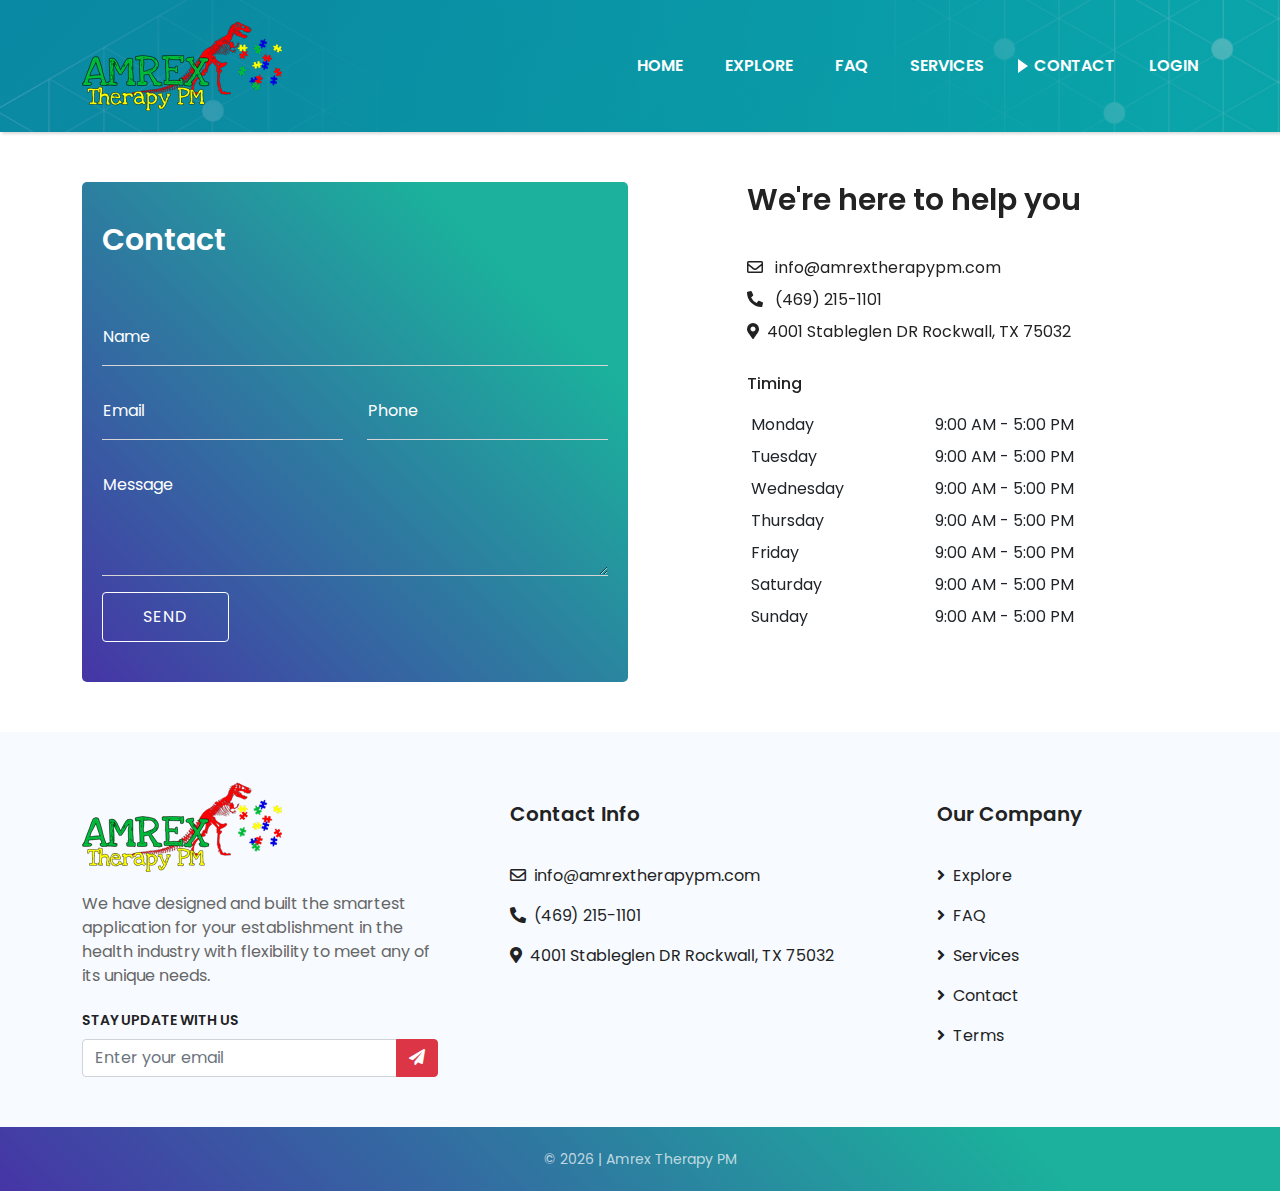
<file: contact.html>
<!doctype html>
<html lang="en">
<head>
    <!-- Required meta tags -->
    <meta charset="utf-8">
    <meta name="viewport" content="width=device-width, initial-scale=1">
    <meta name="description" content="">
    <meta name="author" content="Algotoolz">
    <!-- Title -->
    <title>Amrex Therapy PM</title>
    <!-- Favicon -->
    <link rel="icon" type="image/png" href="assets/images/logo/favicon.png">
    <!-- Bootstrap Stylesheet -->
    <link rel="stylesheet" href="assets/css/bootstrap.min.css">
    <!-- Icons -->
    <link rel="stylesheet" href="assets/fonts/css/all.css">
    <link rel="stylesheet" href="https://cdn.jsdelivr.net/npm/bootstrap-icons@1.5.0/font/bootstrap-icons.css">
    <link rel="stylesheet" href="assets/images/icons/flaticon.css">
    <!-- AOS Plugin -->
    <link rel="stylesheet" href="assets/vendor/aos/aos.css">
    <!-- Main Stylesheet -->
    <link rel="stylesheet" href="assets/css/style.css">
</head>
<body>
    <!-- ========= Preloader ========= -->
    <div id="loading">
        <div id="loading-center"></div>
    </div>
    <!-- ========= Header ========= -->
    <header class="inner-page">
        <!-- Navigation -->
        <my-navigation></my-navigation>
    </header>
    <!-- ========= Contact ========= -->
    <section class="contact" data-aos="fade-up">
        <div class="container">
            <div class="row justify-content-between">
                <div class="col-md-6 mb-4 mb-md-0">
                    <div class="contact-part">
                        <h3 class="main-title text-white">Contact</h3>
                        <form action="#" method="post">
                            <div class="row">
                                <div class="col-md-12">
                                    <div class="form-floating mb-3">
                                        <input type="text" class="form-control" placeholder="Name" required>
                                        <label>Name</label>
                                    </div>
                                </div>
                                <div class="col-md-6">
                                    <div class="form-floating mb-3">
                                        <input type="email" class="form-control" placeholder="Email" required>
                                        <label>Email</label>
                                    </div>
                                </div>
                                <div class="col-md-6">
                                    <div class="form-floating mb-3">
                                        <input type="tel" class="form-control" placeholder="Phone" required>
                                        <label>Phone</label>
                                    </div>
                                </div>
                                <div class="col-md-12">
                                    <div class="form-floating mb-3">
                                        <textarea class="form-control" placeholder="Message" required></textarea>
                                        <label>Message</label>
                                    </div>
                                </div>
                                <div class="col-md-12">
                                    <button type="submit" class="btn">Send</button>
                                </div>
                            </div>
                        </form>
                    </div>
                </div>
                <div class="col-md-5">
                    <div class="contact-single">
                        <h3 class="main-title">We're here to help you</h3>
                        <ul class="nav flex-column">
                            <li class="nav-item"><a class="nav-link" href="mailto:info@amrextherapypm.com"
                                    target="_blank"><i class="far fa-envelope"></i>
                                    info@amrextherapypm.com</a></li>
                            <li class="nav-item"><a class="nav-link" href="tel:(469) 215-1101"><i
                                        class="fas fa-phone-alt"></i>
                                    (469) 215-1101</a></li>
                            <li class="nav-item"><a class="nav-link" href="https://goo.gl/maps/nepLWKc2234sHL6j8"
                                    target="_blank"><i class="fas fa-map-marker-alt"></i>4001 Stableglen DR
                                    Rockwall, TX 75032</a></li>
                        </ul>
                        <h6>Timing</h6>
                        <div class="table-responsive">
                            <table class="table table-sm table-borderless">
                                <tr>
                                    <th>Monday</th>
                                    <td>9:00 AM - 5:00 PM</td>
                                </tr>
                                <tr>
                                    <th>Tuesday</th>
                                    <td>9:00 AM - 5:00 PM</td>
                                </tr>
                                <tr>
                                    <th>Wednesday</th>
                                    <td>9:00 AM - 5:00 PM</td>
                                </tr>
                                <tr>
                                    <th>Thursday</th>
                                    <td>9:00 AM - 5:00 PM</td>
                                </tr>
                                <tr>
                                    <th>Friday</th>
                                    <td>9:00 AM - 5:00 PM</td>
                                </tr>
                                <tr>
                                    <th>Saturday</th>
                                    <td>9:00 AM - 5:00 PM</td>
                                </tr>
                                <tr>
                                    <th>Sunday</th>
                                    <td>9:00 AM - 5:00 PM</td>
                                </tr>
                            </table>
                        </div>
                    </div>
                </div>
            </div>
        </div>
    </section>
    <!-- ========= Footer ========= -->
    <footer>
        <div class="footer-top">
            <div class="container">
                <my-footer></my-footer>
            </div>
        </div>
        <div class="footer-bottom">
            <div class="container">
                <small>&copy;
                    <script>
                        document.write(new Date().getFullYear())
                    </script> | Amrex Therapy PM</small>
            </div>
        </div>
    </footer>
    <!-- ========= Js Files ========= -->
    <!-- Jquery Js -->
    <script src="assets/js/jquery-1.12.4.js"></script>
    <!-- Popper Js -->
    <script src="assets/js/popper.min.js"></script>
    <!-- Bootstrap Js -->
    <script src="assets/js/bootstrap.min.js"></script>
    <!-- AOS Plugin -->
    <script src="assets/vendor/aos/aos.js"></script>
    <script src="assets/vendor/aos/aos-activation.js"></script>
    <!-- Preloader Js -->
    <script src="assets/js/preloader.js"></script>
    <script src="assets/js/base.js"></script>
</body>
</html>
</file>
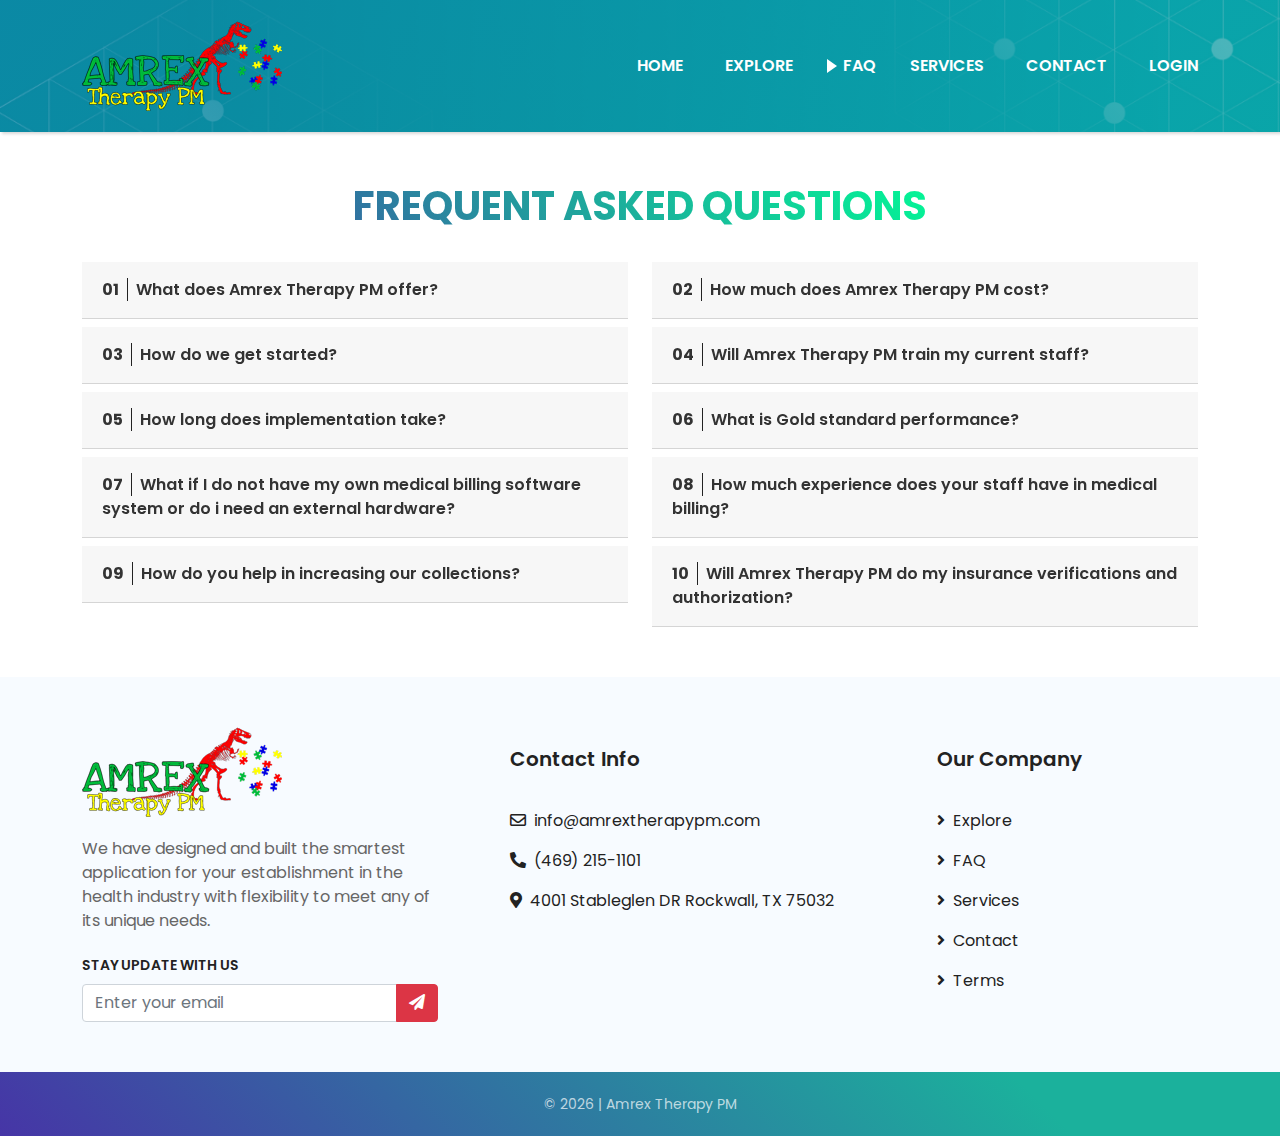
<file: faq.html>
<!doctype html>
<html lang="en">

<head>
    <!-- Required meta tags -->
    <meta charset="utf-8">
    <meta name="viewport" content="width=device-width, initial-scale=1">
    <meta name="description" content="">
    <meta name="author" content="Algotoolz">
    <!-- Title -->
    <title>Amrex Therapy PM</title>
    <!-- Favicon -->
    <link rel="icon" type="image/png" href="assets/images/logo/favicon.png">
    <!-- Bootstrap Stylesheet -->
    <link rel="stylesheet" href="assets/css/bootstrap.min.css">
    <!-- Icons -->
    <link rel="stylesheet" href="assets/fonts/css/all.css">
    <link rel="stylesheet" href="https://cdn.jsdelivr.net/npm/bootstrap-icons@1.5.0/font/bootstrap-icons.css">
    <link rel="stylesheet" href="assets/images/icons/flaticon.css">
    <!-- AOS Plugin -->
    <link rel="stylesheet" href="assets/vendor/aos/aos.css">
    <!-- Main Stylesheet -->
    <link rel="stylesheet" href="assets/css/style.css">
</head>

<body>
    <!-- ========= Preloader ========= -->
    <div id="loading">
        <div id="loading-center"></div>
    </div>
    <!-- ========= Header ========= -->
    <header class="inner-page">
        <!-- Navigation -->
        <my-navigation></my-navigation>
    </header>
    <!-- ========= Faq ========= -->
    <section class="faq-section faq-part" data-aos="fade-up">
        <div class="container">
            <div class="section-title text-center">
                <h2 class="subtitle">Frequent Asked Questions</h2>
            </div>
            <div class="row mt-4">
                <!-- accordion-item -->
                <div class="col-md-6">
                    <div class="accordion-item">
                        <button class="accordion-button" type="button" data-bs-toggle="collapse" data-bs-target="#one">
                            <span>01</span>What does Amrex Therapy PM offer?
                        </button>
                        <div id="one" class="accordion-collapse collapse">
                            <div class="accordion-body">
                                Amrex Therapy PM provides practice management and billing solutions for medical
                                billing companies, physicians, and specialists.
                            </div>
                        </div>
                    </div>
                </div>
                <!-- accordion-item -->
                <div class="col-md-6">
                    <div class="accordion-item">
                        <button class="accordion-button" type="button" data-bs-toggle="collapse" data-bs-target="#two">
                            <span>02</span>How much does Amrex Therapy PM cost?
                        </button>
                        <div id="two" class="accordion-collapse collapse">
                            <div class="accordion-body">
                                Our pricing is a 90 day trial period with option to discontinue services by giving a 30
                                days notice prior to the 90 day trial period.
                                If no discontinuation notice is given, a new contract will be generated for a term of 1
                                year , with automatic renewal, and generation of a new contract every year to reflect
                                updates. If prior to 1 year term and you wish to opt out of the automatic renewal date a
                                30 day notice must be given prior to contract term end date.
                            </div>
                        </div>
                    </div>
                </div>
                <!-- accordion-item -->
                <div class="col-md-6">
                    <div class="accordion-item">
                        <button class="accordion-button" type="button" data-bs-toggle="collapse"
                            data-bs-target="#three">
                            <span>03</span>How do we get started?
                        </button>
                        <div id="three" class="accordion-collapse collapse">
                            <div class="accordion-body">
                                Just fill out our simple contact form and someone from Amrex Therapy PM will contact
                                you within 24 hours.
                            </div>
                        </div>
                    </div>
                </div>
                <!-- accordion-item -->
                <div class="col-md-6">
                    <div class="accordion-item">
                        <button class="accordion-button" type="button" data-bs-toggle="collapse" data-bs-target="#four">
                            <span>04</span>Will Amrex Therapy PM train my current staff?
                        </button>
                        <div id="four" class="accordion-collapse collapse">
                            <div class="accordion-body">
                                Yes, a service we offer is training your staff on current collection and billing
                                policies, in
                                person or remotely.
                            </div>
                        </div>
                    </div>
                </div>
                <!-- accordion-item -->
                <div class="col-md-6">
                    <div class="accordion-item">
                        <button class="accordion-button" type="button" data-bs-toggle="collapse" data-bs-target="#five">
                            <span>05</span>How long does implementation take?
                        </button>
                        <div id="five" class="accordion-collapse collapse">
                            <div class="accordion-body">
                                As soon as you select Amrex Therapy PM, we schedule your training and implementation.
                                The time to convert to our service can take 3-4
                                weeks with data imports and a custom interface for your EHR.
                            </div>
                        </div>
                    </div>
                </div>
                <!-- accordion-item -->
                <div class="col-md-6">
                    <div class="accordion-item">
                        <button class="accordion-button" type="button" data-bs-toggle="collapse" data-bs-target="#six">
                            <span>06</span>What is Gold standard performance?
                        </button>
                        <div id="six" class="accordion-collapse collapse">
                            <div class="accordion-body">
                                Per Medical Group Management Association (MGMA) statistics, companies which have
                                90% first pass payment and accounts receivables > 120 days at under 10%, tend to
                                report an average increase of 15% in collected revenues.
                            </div>
                        </div>
                    </div>
                </div>
                <!-- accordion-item -->
                <div class="col-md-6">
                    <div class="accordion-item">
                        <button class="accordion-button" type="button" data-bs-toggle="collapse"
                            data-bs-target="#seven">
                            <span>07</span>What if I do not have my own medical billing software system or do i need an
                            external hardware?
                        </button>
                        <div id="seven" class="accordion-collapse collapse">
                            <div class="accordion-body">
                                The Simple Answer is NO!Amrex Therapy PM uses a web-based medical billing software
                                system to manage all your billing needs
                            </div>
                        </div>
                    </div>
                </div>
                <!-- accordion-item -->
                <div class="col-md-6">
                    <div class="accordion-item">
                        <button class="accordion-button" type="button" data-bs-toggle="collapse"
                            data-bs-target="#eight">
                            <span>08</span>How much experience does your staff have in medical billing?
                        </button>
                        <div id="eight" class="accordion-collapse collapse">
                            <div class="accordion-body">
                                Our team of certified coders and highly experienced billers comes with over 12 years of
                                experience managing complex, high volume transactions across several medical
                                specialties.
                            </div>
                        </div>
                    </div>
                </div>
                <!-- accordion-item -->
                <div class="col-md-6">
                    <div class="accordion-item">
                        <button class="accordion-button" type="button" data-bs-toggle="collapse" data-bs-target="#nine">
                            <span>09</span>How do you help in increasing our collections?
                        </button>
                        <div id="nine" class="accordion-collapse collapse">
                            <div class="accordion-body">
                                We research payer protocols and submit clean claims to ensure negligible denials. Also,
                                we work with you and your team to identify primary causes for denials and help develop
                                solutions to manage recurrent denials.
                            </div>
                        </div>
                    </div>
                </div>
                <!-- accordion-item -->
                <div class="col-md-6">
                    <div class="accordion-item">
                        <button class="accordion-button" type="button" data-bs-toggle="collapse" data-bs-target="#ten">
                            <span>10</span>Will Amrex Therapy PM do my insurance verifications and authorization?
                        </button>
                        <div id="ten" class="accordion-collapse collapse">
                            <div class="accordion-body">
                                Yes. We are a full-service billing and collections firm, completely trained on all
                                aspects
                                of medical billing including authorizations and verifications.
                            </div>
                        </div>
                    </div>
                </div>
                <!--/ accordion-item -->
            </div>
        </div>
    </section>
    <!-- ========= Footer ========= -->
    <footer>
        <div class="footer-top">
            <div class="container">
                <my-footer></my-footer>
            </div>
        </div>
        <div class="footer-bottom">
            <div class="container">
                <small>&copy;
                    <script>
                        document.write(new Date().getFullYear())
                    </script> | Amrex Therapy PM</small>
            </div>
        </div>
    </footer>
    <!-- ========= Js Files ========= -->
    <!-- Jquery Js -->
    <script src="assets/js/jquery-1.12.4.js"></script>
    <!-- Popper Js -->
    <script src="assets/js/popper.min.js"></script>
    <!-- Bootstrap Js -->
    <script src="assets/js/bootstrap.min.js"></script>
    <!-- AOS Plugin -->
    <script src="assets/vendor/aos/aos.js"></script>
    <script src="assets/vendor/aos/aos-activation.js"></script>
    <!-- Preloader Js -->
    <script src="assets/js/preloader.js"></script>
    <script src="assets/js/base.js"></script>
</body>

</html>
</file>
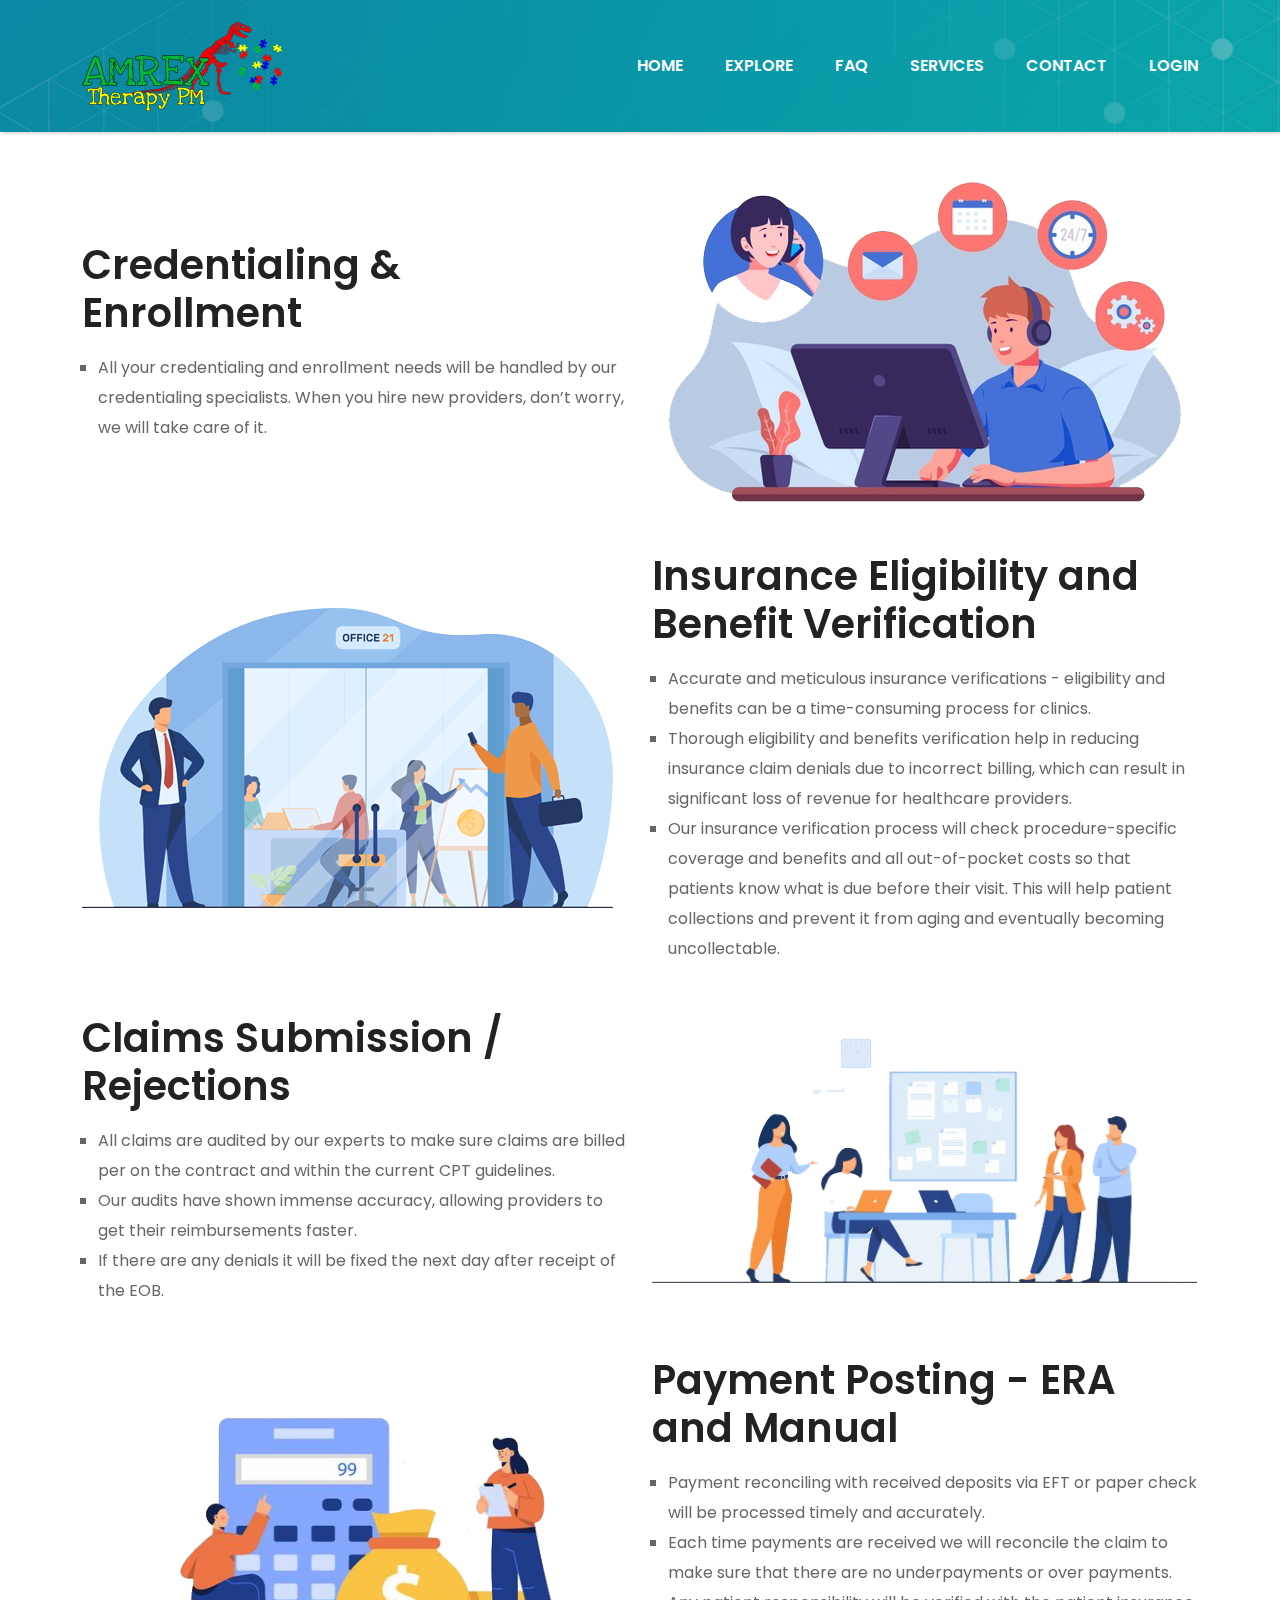
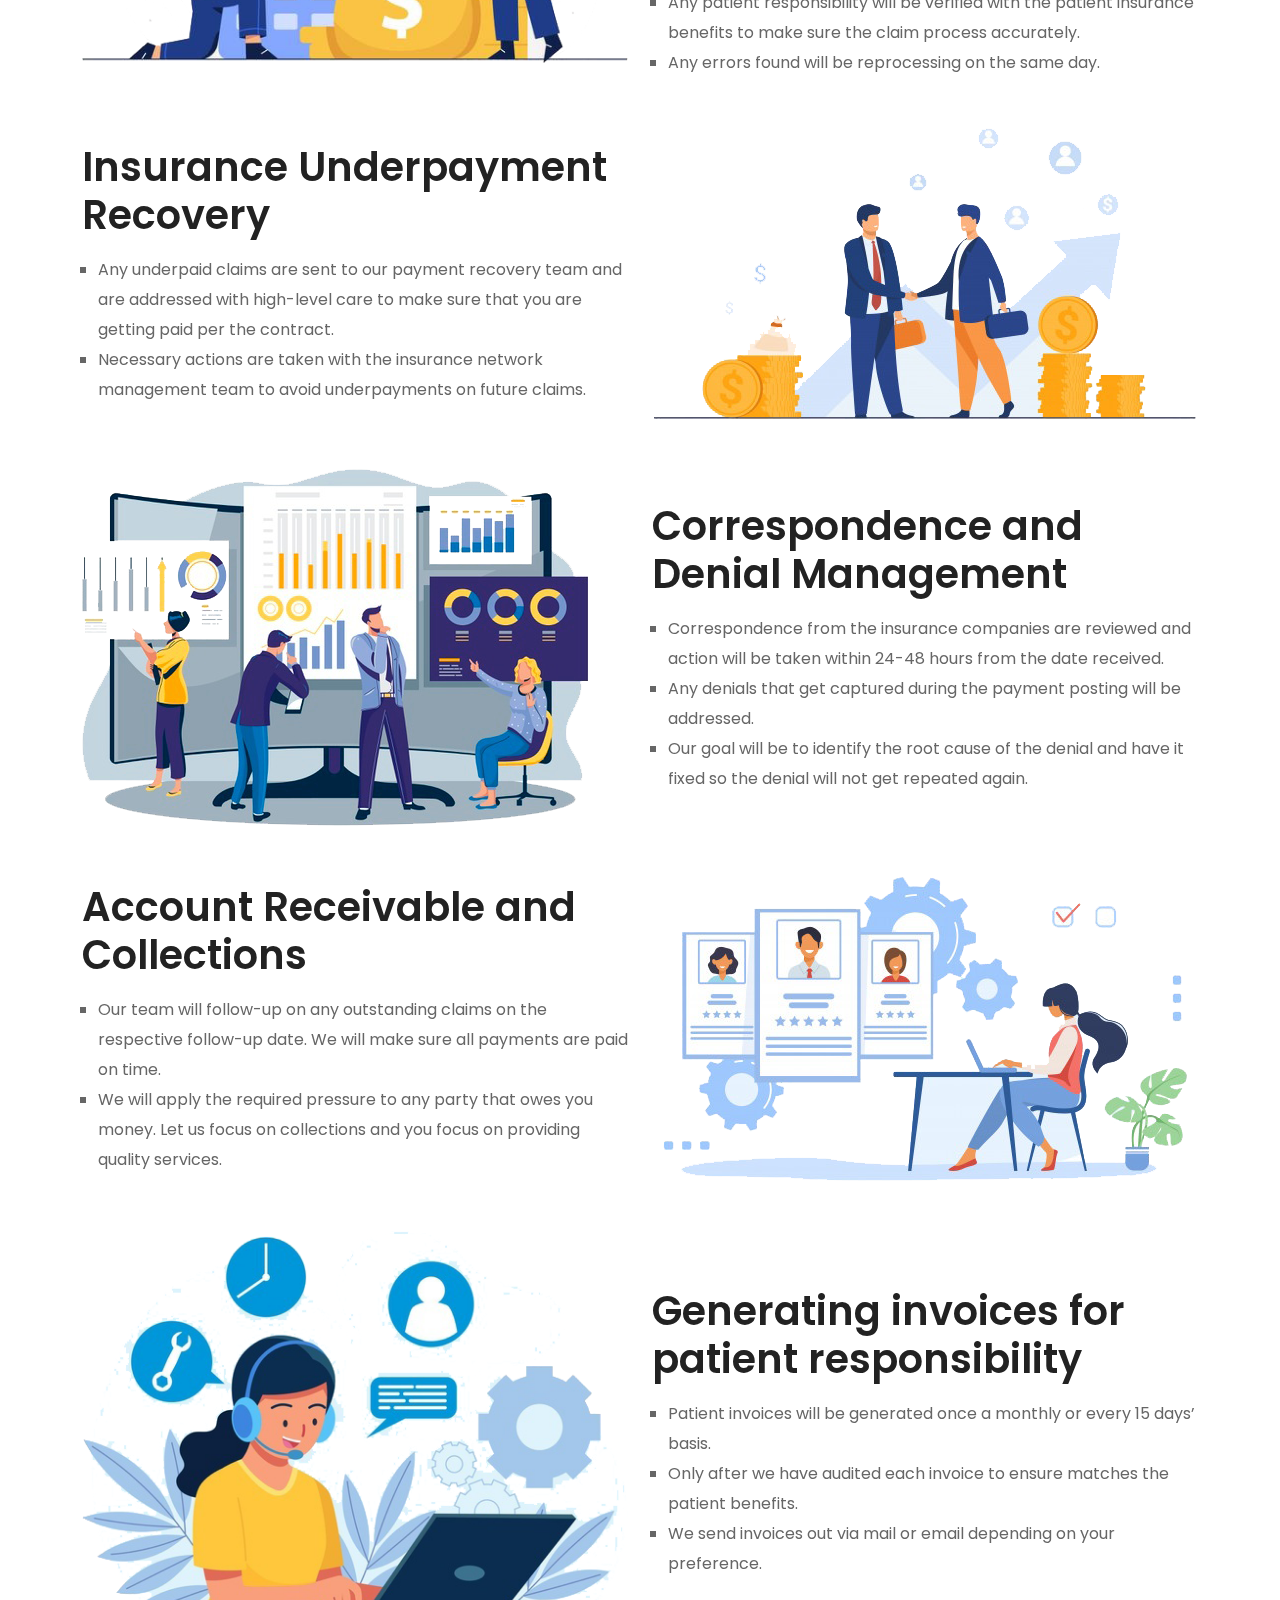
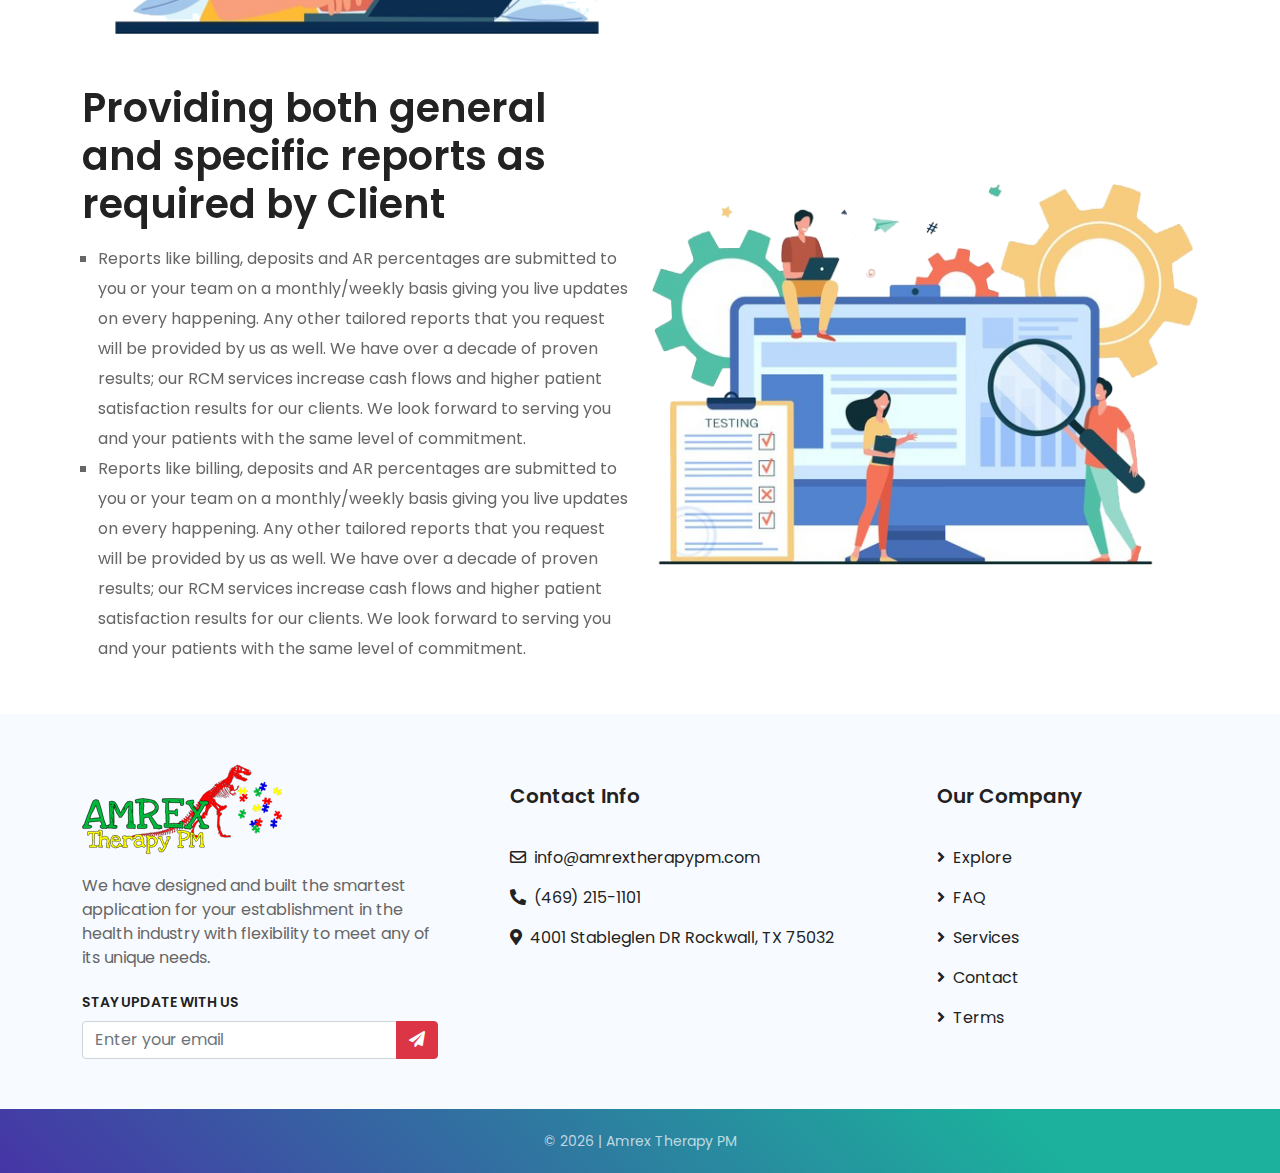
<file: service-details.html>
<!doctype html>
<html lang="en">

<head>
    <!-- Required meta tags -->
    <meta charset="utf-8">
    <meta name="viewport" content="width=device-width, initial-scale=1">
    <meta name="description" content="">
    <meta name="author" content="Algotoolz">
    <!-- Title -->
    <title>Amrex Therapy PM</title>
    <!-- Favicon -->
    <link rel="icon" type="image/png" href="assets/images/logo/favicon.png">
    <!-- Bootstrap Stylesheet -->
    <link rel="stylesheet" href="assets/css/bootstrap.min.css">
    <!-- Icons -->
    <link rel="stylesheet" href="assets/fonts/css/all.css">
    <link rel="stylesheet" href="https://cdn.jsdelivr.net/npm/bootstrap-icons@1.5.0/font/bootstrap-icons.css">
    <link rel="stylesheet" href="assets/images/icons/flaticon.css">
    <!-- AOS Plugin -->
    <link rel="stylesheet" href="assets/vendor/aos/aos.css">
    <!-- Main Stylesheet -->
    <link rel="stylesheet" href="assets/css/style.css">
</head>

<body>
    <!-- ========= Preloader ========= -->
    <div id="loading">
        <div id="loading-center"></div>
    </div>
    <!-- ========= Header ========= -->
    <header class="inner-page">
        <!-- Navigation -->
        <my-navigation></my-navigation>
    </header>
    <!-- ========= About ========= -->
    <section class="about all-feature" data-aos="fade-up">
        <div class="container">
            <div class="row" id="credentialing">
                <div class="col-md-6 align-self-center">
                    <div class="about-content">
                        <div class="section-title">
                            <h3 class="main-title">Credentialing & Enrollment</h3>
                        </div>
                        <ul>
                            <li>All your credentialing and enrollment needs will be handled by our credentialing
                                specialists. When you hire new providers, don’t worry, we will take care of it.</li>
                        </ul>
                    </div>
                </div>
                <div class="col-md-6 align-self-center text-center">
                    <img src="assets/images/about/appointment.png" class="img-fluid" alt="therapy">
                </div>
            </div>
            <!-- Insurance Eligibility -->
            <div class="row mt-50" id="iEligibility">
                <div class="col-md-6 align-self-center">
                    <img src="assets/images/about/client.png" class="img-fluid" alt="therapy">
                </div>
                <div class="col-md-6 align-self-center">
                    <div class="about-content">
                        <div class="section-title">
                            <h3 class="main-title">Insurance Eligibility and Benefit Verification</h3>
                        </div>
                        <ul>
                            <li>Accurate and meticulous insurance verifications - eligibility and benefits can be a
                                time-consuming process for clinics.</li>
                            <li>Thorough eligibility and benefits verification help in reducing insurance claim
                                denials due to incorrect billing, which can result in significant loss of revenue for
                                healthcare providers.</li>
                            <li>Our insurance verification process will check procedure-specific coverage and
                                benefits and all out-of-pocket costs so that patients know what is due before
                                their visit. This will help patient collections and prevent it from aging and
                                eventually becoming uncollectable.</li>
                        </ul>
                    </div>
                </div>
            </div>
            <!-- Claims Submission -->
            <div class="row mt-50" id="cSubmission">
                <div class="col-md-6 align-self-center">
                    <div class="about-content">
                        <div class="section-title">
                            <h3 class="main-title">Claims Submission / Rejections</h3>
                        </div>
                        <ul>
                            <li>All claims are audited by our experts to make sure claims are billed per on the
                                contract and within the current CPT guidelines.
                            </li>
                            <li>Our audits have shown immense accuracy, allowing providers to get their
                                reimbursements faster.</li>
                            <li>If there are any denials it will be fixed the next day after receipt of the EOB.</li>
                        </ul>
                    </div>
                </div>
                <div class="col-md-6 align-self-center text-center">
                    <img src="assets/images/about/staff.png" class="img-fluid" alt="therapy">
                </div>
            </div>
            <!-- Payment Posting - ERA and Manual -->
            <div class="row mt-50" id="pPosting">
                <div class="col-md-6 align-self-center">
                    <img src="assets/images/about/bill.png" class="img-fluid" alt="therapy">
                </div>
                <div class="col-md-6 align-self-center">
                    <div class="about-content">
                        <div class="section-title">
                            <h3 class="main-title">Payment Posting - ERA and Manual</h3>
                        </div>
                        <ul>
                            <li>Payment reconciling with received deposits via EFT or paper check will be
                                processed timely and accurately.</li>
                            <li>Each time payments are received we will reconcile the claim to make sure that
                                there are no underpayments or over payments.</li>
                            <li>Any patient responsibility will be verified with the patient insurance benefits to
                                make sure the claim process accurately.</li>
                            <li>Any errors found will be reprocessing on the same day.</li>
                        </ul>
                    </div>
                </div>
            </div>
            <!-- Insurance Underpayment Recovery -->
            <div class="row mt-50" id="iUnderpayment">
                <div class="col-md-6 align-self-center">
                    <div class="about-content">
                        <div class="section-title">
                            <h3 class="main-title">Insurance Underpayment Recovery</h3>
                        </div>
                        <ul>
                            <li>Any underpaid claims are sent to our payment recovery team and are addressed
                                with high-level care to make sure that you are getting paid per the contract.</li>
                            <li>Necessary actions are taken with the insurance network management team to
                                avoid underpayments on future claims.</li>
                        </ul>
                    </div>
                </div>
                <div class="col-md-6 align-self-center text-center">
                    <img src="assets/images/about/payment.png" class="img-fluid" alt="therapy">
                </div>
            </div>
            <!-- Correspondence and Denial Management -->
            <div class="row mt-50" id="correspondence">
                <div class="col-md-6 align-self-center">
                    <img src="assets/images/about/report.png" class="img-fluid" alt="therapy">
                </div>
                <div class="col-md-6 align-self-center">
                    <div class="about-content">
                        <div class="section-title">
                            <h3 class="main-title">Correspondence and Denial Management</h3>
                        </div>
                        <ul>
                            <li>Correspondence from the insurance companies are reviewed and action will be
                                taken within 24-48 hours from the date received.</li>
                            <li>Any denials that get captured during the payment posting will be addressed.</li>
                            <li>Our goal will be to identify the root cause of the denial and have it fixed so the
                                denial will not get repeated again.</li>
                        </ul>
                    </div>
                </div>
            </div>
            <!-- Account Receivable -->
            <div class="row mt-50" id="aReceivable">
                <div class="col-md-6 align-self-center">
                    <div class="about-content">
                        <div class="section-title">
                            <h3 class="main-title">Account Receivable and Collections</h3>
                        </div>
                        <ul>
                            <li>Our team will follow-up on any outstanding claims on the respective follow-up
                                date. We will make sure all payments are paid on time.</li>
                            <li>We will apply the required pressure to any party that owes you money. Let us
                                focus on collections and you focus on providing quality services.</li>
                        </ul>
                    </div>
                </div>
                <div class="col-md-6 align-self-center text-center">
                    <img src="assets/images/about/activity.png" class="img-fluid" alt="therapy">
                </div>
            </div>
            <!-- Generating invoices -->
            <div class="row mt-50" id="gi">
                <div class="col-md-6 align-self-center">
                    <img src="assets/images/about/reminder.png" class="img-fluid" alt="therapy">
                </div>
                <div class="col-md-6 align-self-center">
                    <div class="about-content">
                        <div class="section-title">
                            <h3 class="main-title">Generating invoices for patient responsibility</h3>
                        </div>
                        <ul>
                            <li>Patient invoices will be generated once a monthly or every 15 days’ basis.
                            </li>
                            <li>Only after we have audited each invoice to ensure matches the patient benefits.</li>
                            <li>We send invoices out via mail or email depending on your preference.</li>
                        </ul>
                    </div>
                </div>
            </div>
            <!-- Reports -->
            <div class="row mt-50" id="reports">
                <div class="col-md-6 align-self-center">
                    <div class="about-content">
                        <div class="section-title">
                            <h3 class="main-title">Providing both general and specific reports as required by Client
                            </h3>
                        </div>
                        <ul>
                            <li>Reports like billing, deposits and AR percentages are submitted to you or your
                                team on a monthly/weekly basis giving you live updates on every happening.
                                Any other tailored reports that you request will be provided by us as well.
                                We have over a decade of proven results; our RCM services increase cash flows and higher
                                patient satisfaction results for our clients. We look forward to serving you and your
                                patients
                                with the same level of commitment.</li>
                            <li>Reports like billing, deposits and AR percentages are submitted to you or your
                                team on a monthly/weekly basis giving you live updates on every happening.
                                Any other tailored reports that you request will be provided by us as well.
                                We have over a decade of proven results; our RCM services increase cash flows and higher
                                patient satisfaction results for our clients. We look forward to serving you and your
                                patients
                                with the same level of commitment.</li>
                        </ul>
                    </div>
                </div>
                <div class="col-md-6 align-self-center text-center">
                    <img src="assets/images/about/setting.png" class="img-fluid" alt="therapy">
                </div>
            </div>
            <!--  -->
        </div>
    </section>
    <!-- ========= Footer ========= -->
    <footer>
        <div class="footer-top">
            <div class="container">
                <my-footer></my-footer>
            </div>
        </div>
        <div class="footer-bottom">
            <div class="container">
                <small>&copy;
                    <script>
                        document.write(new Date().getFullYear())
                    </script> | Amrex Therapy PM</small>
            </div>
        </div>
    </footer>
    <!-- ========= Js Files ========= -->
    <!-- Jquery Js -->
    <script src="assets/js/jquery-1.12.4.js"></script>
    <!-- Popper Js -->
    <script src="assets/js/popper.min.js"></script>
    <!-- Bootstrap Js -->
    <script src="assets/js/bootstrap.min.js"></script>
    <!-- AOS Plugin -->
    <script src="assets/vendor/aos/aos.js"></script>
    <script src="assets/vendor/aos/aos-activation.js"></script>
    <!-- Preloader Js -->
    <script src="assets/js/preloader.js"></script>
    <script src="assets/js/base.js"></script>
</body>

</html>
</file>
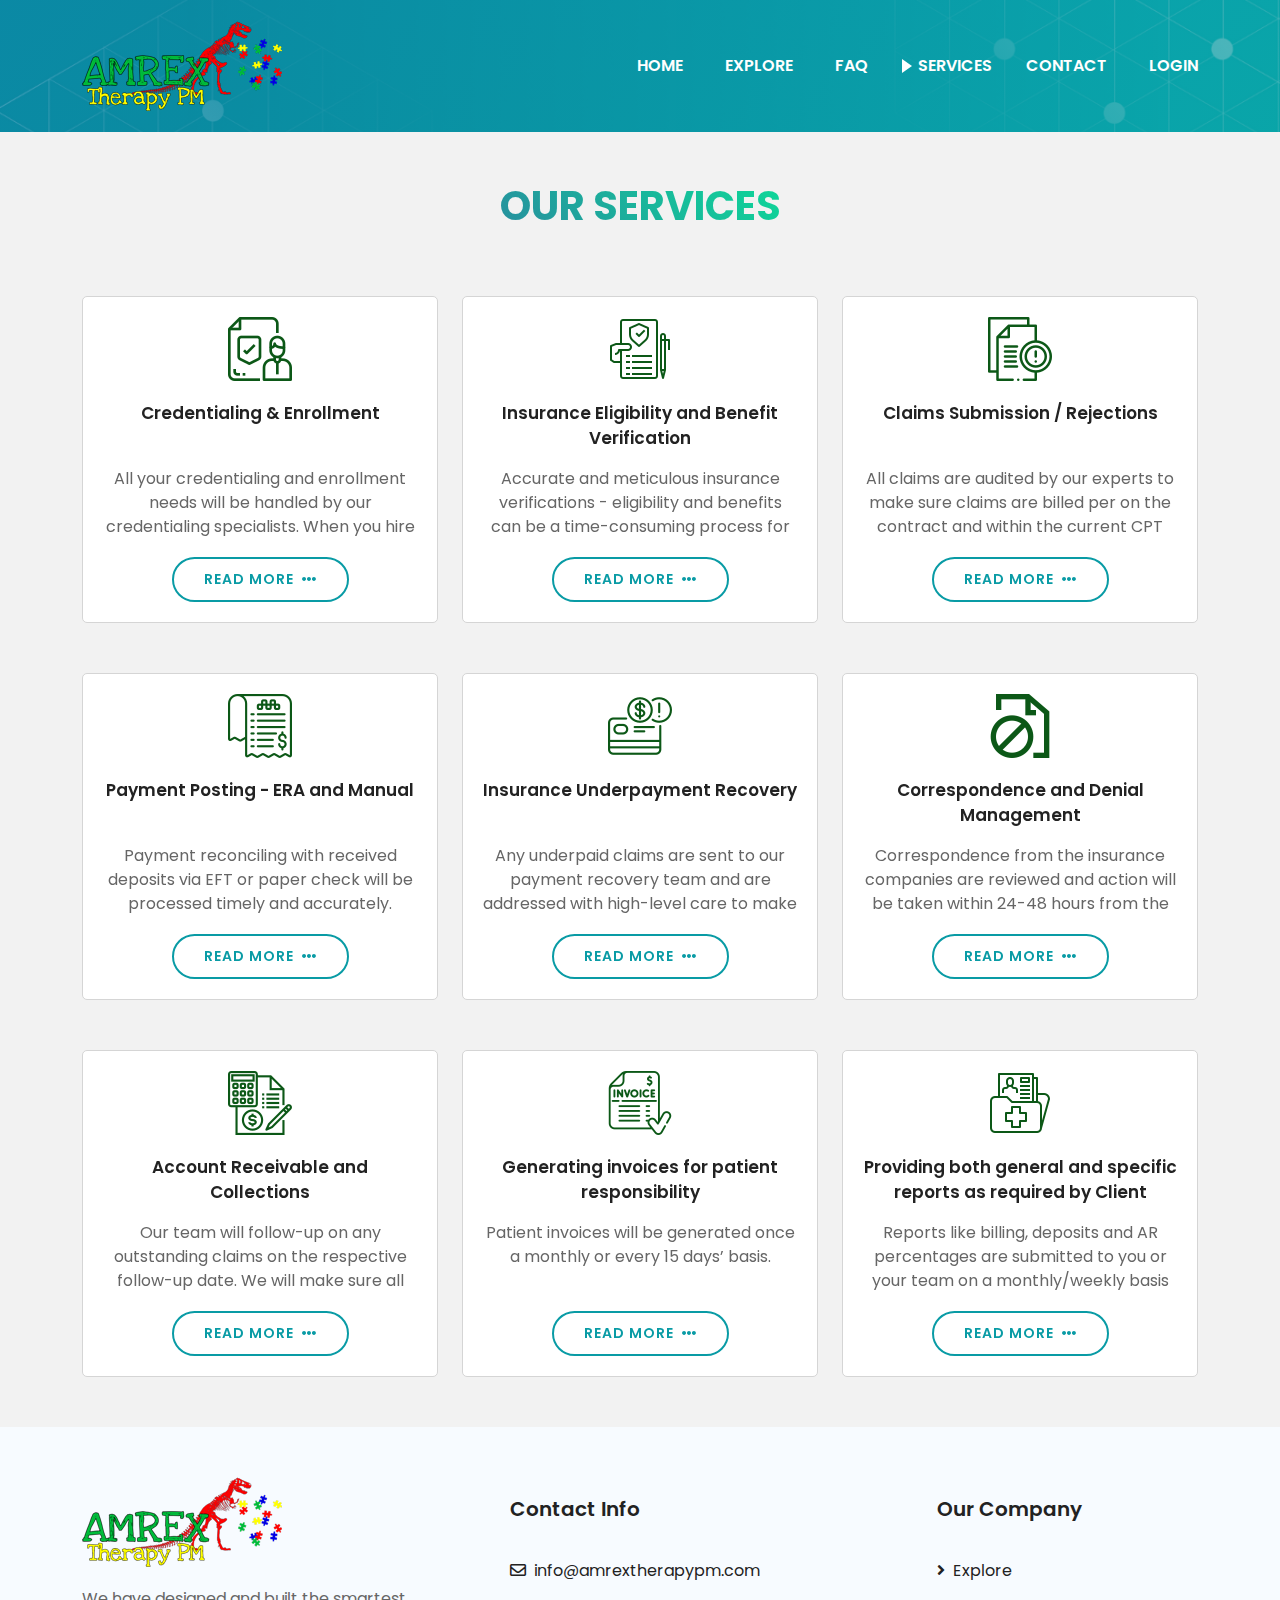
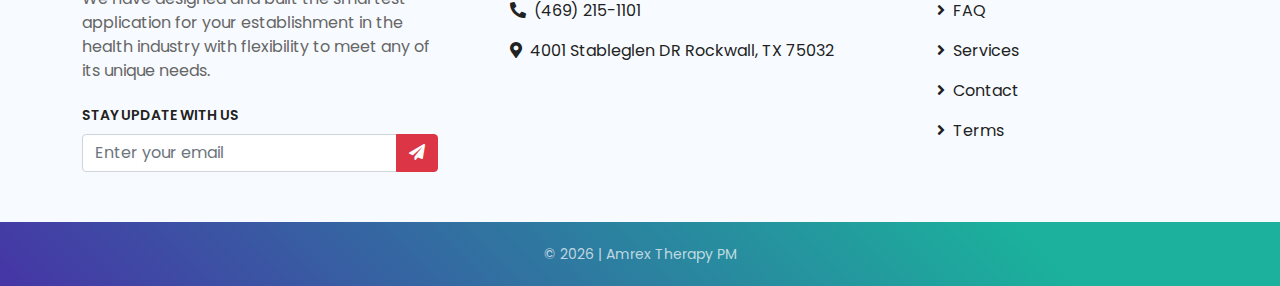
<file: service.html>
<!doctype html>
<html lang="en">

<head>
    <!-- Required meta tags -->
    <meta charset="utf-8">
    <meta name="viewport" content="width=device-width, initial-scale=1">
    <meta name="description" content="">
    <meta name="author" content="Algotoolz">
    <!-- Title -->
    <title>Amrex Therapy PM</title>
    <!-- Favicon -->
    <link rel="icon" type="image/png" href="assets/images/logo/favicon.png">
    <!-- Bootstrap Stylesheet -->
    <link rel="stylesheet" href="assets/css/bootstrap.min.css">
    <!-- Icons -->
    <link rel="stylesheet" href="assets/fonts/css/all.css">
    <link rel="stylesheet" href="https://cdn.jsdelivr.net/npm/bootstrap-icons@1.5.0/font/bootstrap-icons.css">
    <link rel="stylesheet" href="assets/images/icons/flaticon.css">
    <!-- AOS Plugin -->
    <link rel="stylesheet" href="assets/vendor/aos/aos.css">
    <!-- Main Stylesheet -->
    <link rel="stylesheet" href="assets/css/style.css">
</head>

<body>
    <!-- ========= Preloader ========= -->
    <div id="loading">
        <div id="loading-center"></div>
    </div>
    <!-- ========= Header ========= -->
    <header class="inner-page">
        <!-- Navigation -->
        <my-navigation></my-navigation>
    </header>
    <!-- ========= Service ========= -->
    <section class="service" data-aos="fade-up">
        <div class="container">
            <div class="section-title text-center">
                <h2 class="subtitle">our services</h2>
            </div>
            <div class="row service-detail">
                <div class="col-md-6 col-xl-4">
                    <div class="service-single single-card">
                        <figure><img src="./assets/images/service/Credentialing.png" class="img-fluid" alt=""></figure>
                        <h4 class="card-title">Credentialing & Enrollment</h4>
                        <p>All your credentialing and enrollment needs will be handled by our credentialing
                            specialists. When you hire new providers, don’t worry, we will take care of it</p>
                        <a href="service-details.html#credentialing" class="btn btn-red-outline">Read More<i
                                class="fas fa-ellipsis-h ms-2"></i></a>
                    </div>
                </div>
                <div class="col-md-6 col-xl-4">
                    <div class="service-single single-card">
                        <figure><img src="./assets/images/service/Claims.png" class="img-fluid" alt=""></figure>
                        <h4 class="card-title">Insurance Eligibility and Benefit Verification</h4>
                        <p>Accurate and meticulous insurance verifications - eligibility and benefits can be a
                            time-consuming process for clinics.</p>
                        <a href="service-details.html#iEligibility" class="btn btn-red-outline">Read More<i
                                class="fas fa-ellipsis-h ms-2"></i></a>
                    </div>
                </div>
                <div class="col-md-6 col-xl-4">
                    <div class="service-single single-card">
                        <figure><img src="./assets/images/service/Insurance-Eligibility.png" class="img-fluid" alt="">
                        </figure>
                        <h4 class="card-title">Claims Submission / Rejections</h4>
                        <p>All claims are audited by our experts to make sure claims are billed per on the
                            contract and within the current CPT guidelines.</p>
                        <a href="service-details.html#cSubmission" class="btn btn-red-outline">Read More<i
                                class="fas fa-ellipsis-h ms-2"></i></a>
                    </div>
                </div>
                <div class="col-md-6 col-xl-4">
                    <div class="service-single single-card">
                        <figure><img src="./assets/images/service/Payment-Posting.png" class="img-fluid" alt="">
                        </figure>
                        <h4 class="card-title">Payment Posting - ERA and Manual</h4>
                        <p>Payment reconciling with received deposits via EFT or paper check will be
                            processed timely and accurately.</p>
                        <a href="service-details.html#pPosting" class="btn btn-red-outline">Read More<i
                                class="fas fa-ellipsis-h ms-2"></i></a>
                    </div>
                </div>
                <div class="col-md-6 col-xl-4">
                    <div class="service-single single-card">
                        <figure><img src="./assets/images/service/Underpayment-Recovery.png" class="img-fluid" alt="">
                        </figure>
                        <h4 class="card-title">Insurance Underpayment Recovery</h4>
                        <p>Any underpaid claims are sent to our payment recovery team and are addressed
                            with high-level care to make sure that you are getting paid per the contract.</p>
                        <a href="service-details.html#iUnderpayment" class="btn btn-red-outline">Read More<i
                                class="fas fa-ellipsis-h ms-2"></i></a>
                    </div>
                </div>
                <div class="col-md-6 col-xl-4">
                    <div class="service-single single-card">
                        <figure><img src="./assets/images/service/Denial-Management.png" class="img-fluid" alt="">
                        </figure>
                        <h4 class="card-title">Correspondence and Denial Management</h4>
                        <p>Correspondence from the insurance companies are reviewed and action will be
                            taken within 24-48 hours from the date received.</p>
                        <a href="service-details.html#correspondence" class="btn btn-red-outline">Read More<i
                                class="fas fa-ellipsis-h ms-2"></i></a>
                    </div>
                </div>
                <div class="col-md-6 col-xl-4">
                    <div class="service-single single-card">
                        <figure><img src="./assets/images/service/Account-Receivable.png" class="img-fluid" alt="">
                        </figure>
                        <h4 class="card-title">Account Receivable and Collections</h4>
                        <p>Our team will follow-up on any outstanding claims on the respective follow-up
                            date. We will make sure all payments are paid on time.</p>
                        <a href="service-details.html#aReceivable" class="btn btn-red-outline">Read More<i
                                class="fas fa-ellipsis-h ms-2"></i></a>
                    </div>
                </div>
                <div class="col-md-6 col-xl-4">
                    <div class="service-single single-card">
                        <figure><img src="./assets/images/service/Generating-invoices.png" class="img-fluid" alt="">
                        </figure>
                        <h4 class="card-title">Generating invoices for patient responsibility</h4>
                        <p>Patient invoices will be generated once a monthly or every 15 days’ basis.</p>
                        <a href="service-details.html#gi" class="btn btn-red-outline">Read More<i
                                class="fas fa-ellipsis-h ms-2"></i></a>
                    </div>
                </div>
                <div class="col-md-6 col-xl-4">
                    <div class="service-single single-card">
                        <figure><img src="./assets/images/service/report.png" class="img-fluid" alt=""></figure>
                        <h4 class="card-title">Providing both general and specific reports as required by Client</h4>
                        <p>Reports like billing, deposits and AR percentages are submitted to you or your
                            team on a monthly/weekly basis giving you live updates on every happening.</p>
                        <a href="service-details.html#reports" class="btn btn-red-outline">Read More<i
                                class="fas fa-ellipsis-h ms-2"></i></a>
                    </div>
                </div>
            </div>
        </div>
    </section>
    <!-- ========= Footer ========= -->
    <footer>
        <div class="footer-top">
            <div class="container">
                <my-footer></my-footer>
            </div>
        </div>
        <div class="footer-bottom">
            <div class="container">
                <small>&copy;
                    <script>
                        document.write(new Date().getFullYear())
                    </script> | Amrex Therapy PM</small>
            </div>
        </div>
    </footer>
    <!-- ========= Js Files ========= -->
    <!-- Jquery Js -->
    <script src="assets/js/jquery-1.12.4.js"></script>
    <!-- Popper Js -->
    <script src="assets/js/popper.min.js"></script>
    <!-- Bootstrap Js -->
    <script src="assets/js/bootstrap.min.js"></script>
    <!-- Typed Js Plugin Js -->
    <script src="assets/vendor/typedjs/typed.js"></script>
    <!-- Custom Js -->
    <script src="assets/js/pricing.js"></script>
    <!-- AOS Plugin -->
    <script src="assets/vendor/aos/aos.js"></script>
    <script src="assets/vendor/aos/aos-activation.js"></script>
    <!-- Preloader Js -->
    <script src="assets/js/preloader.js"></script>
    <script src="assets/js/base.js"></script>
</body>

</html>
</file>
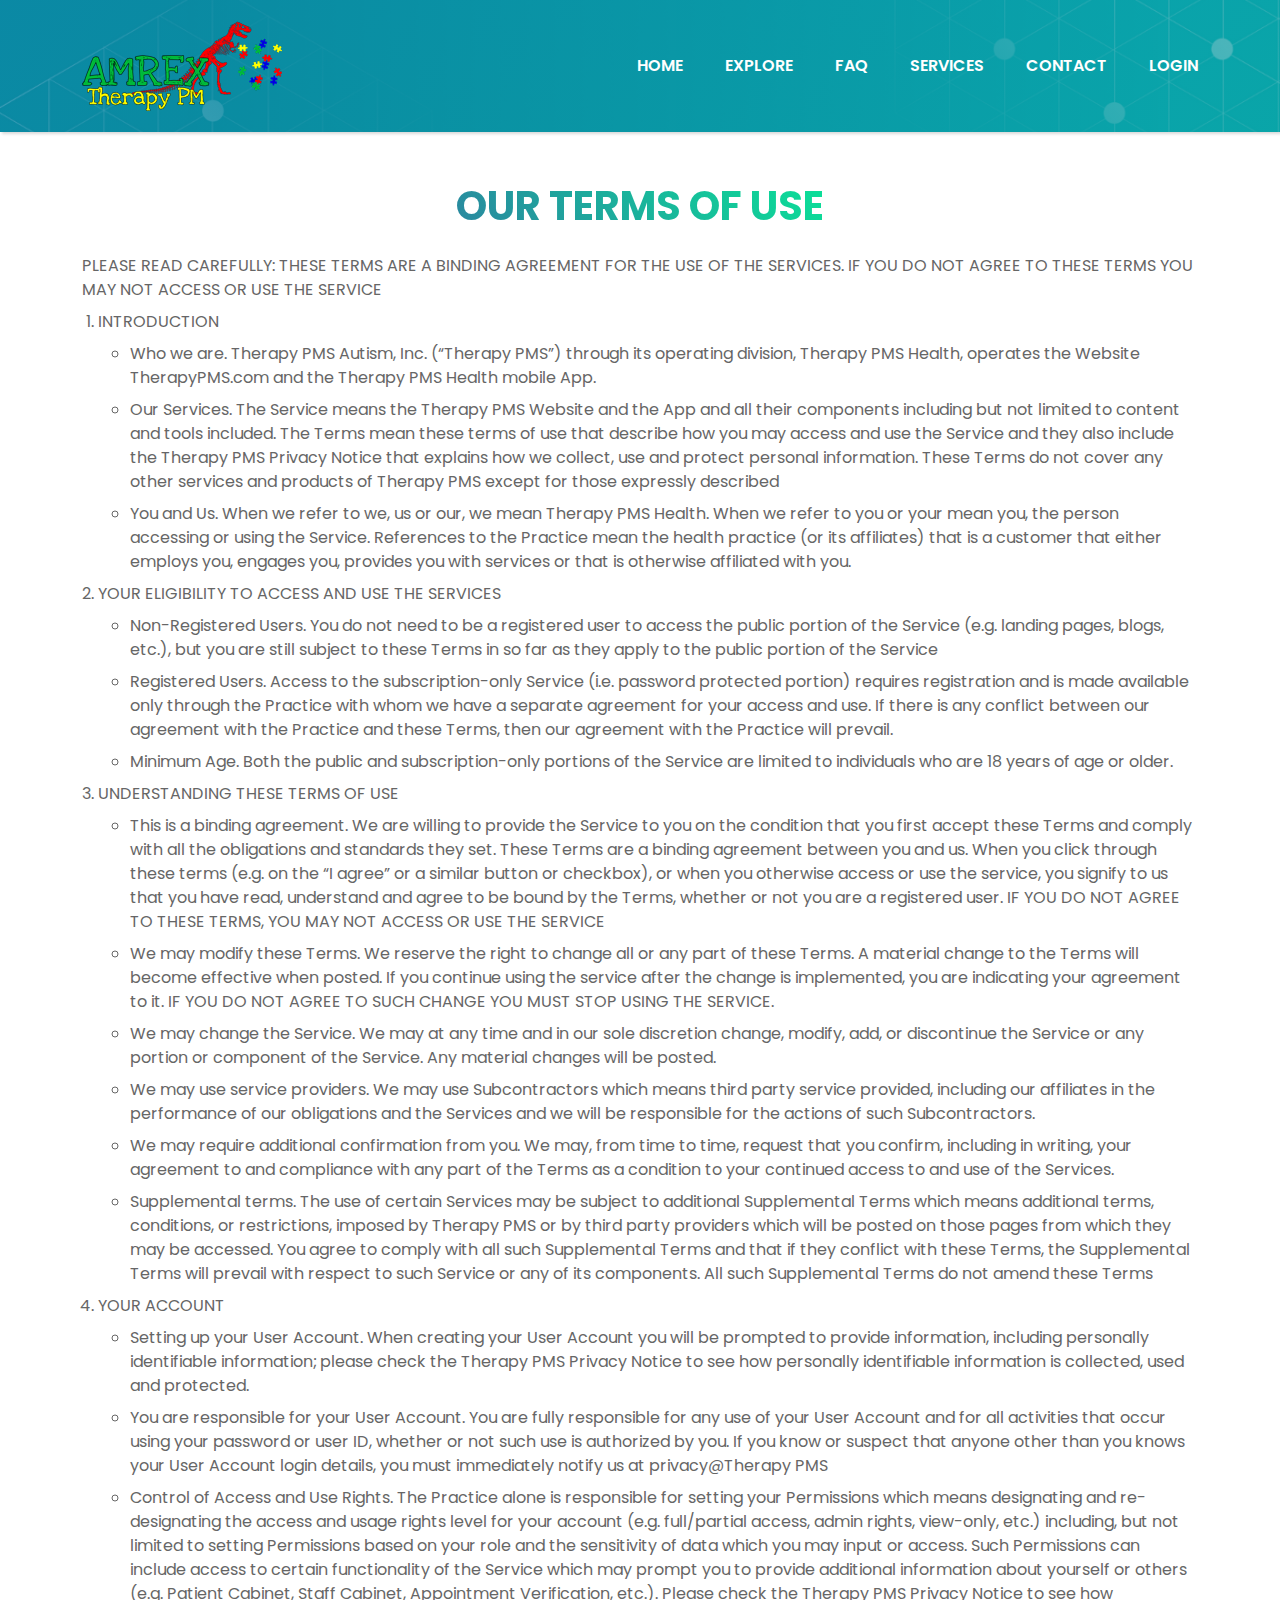
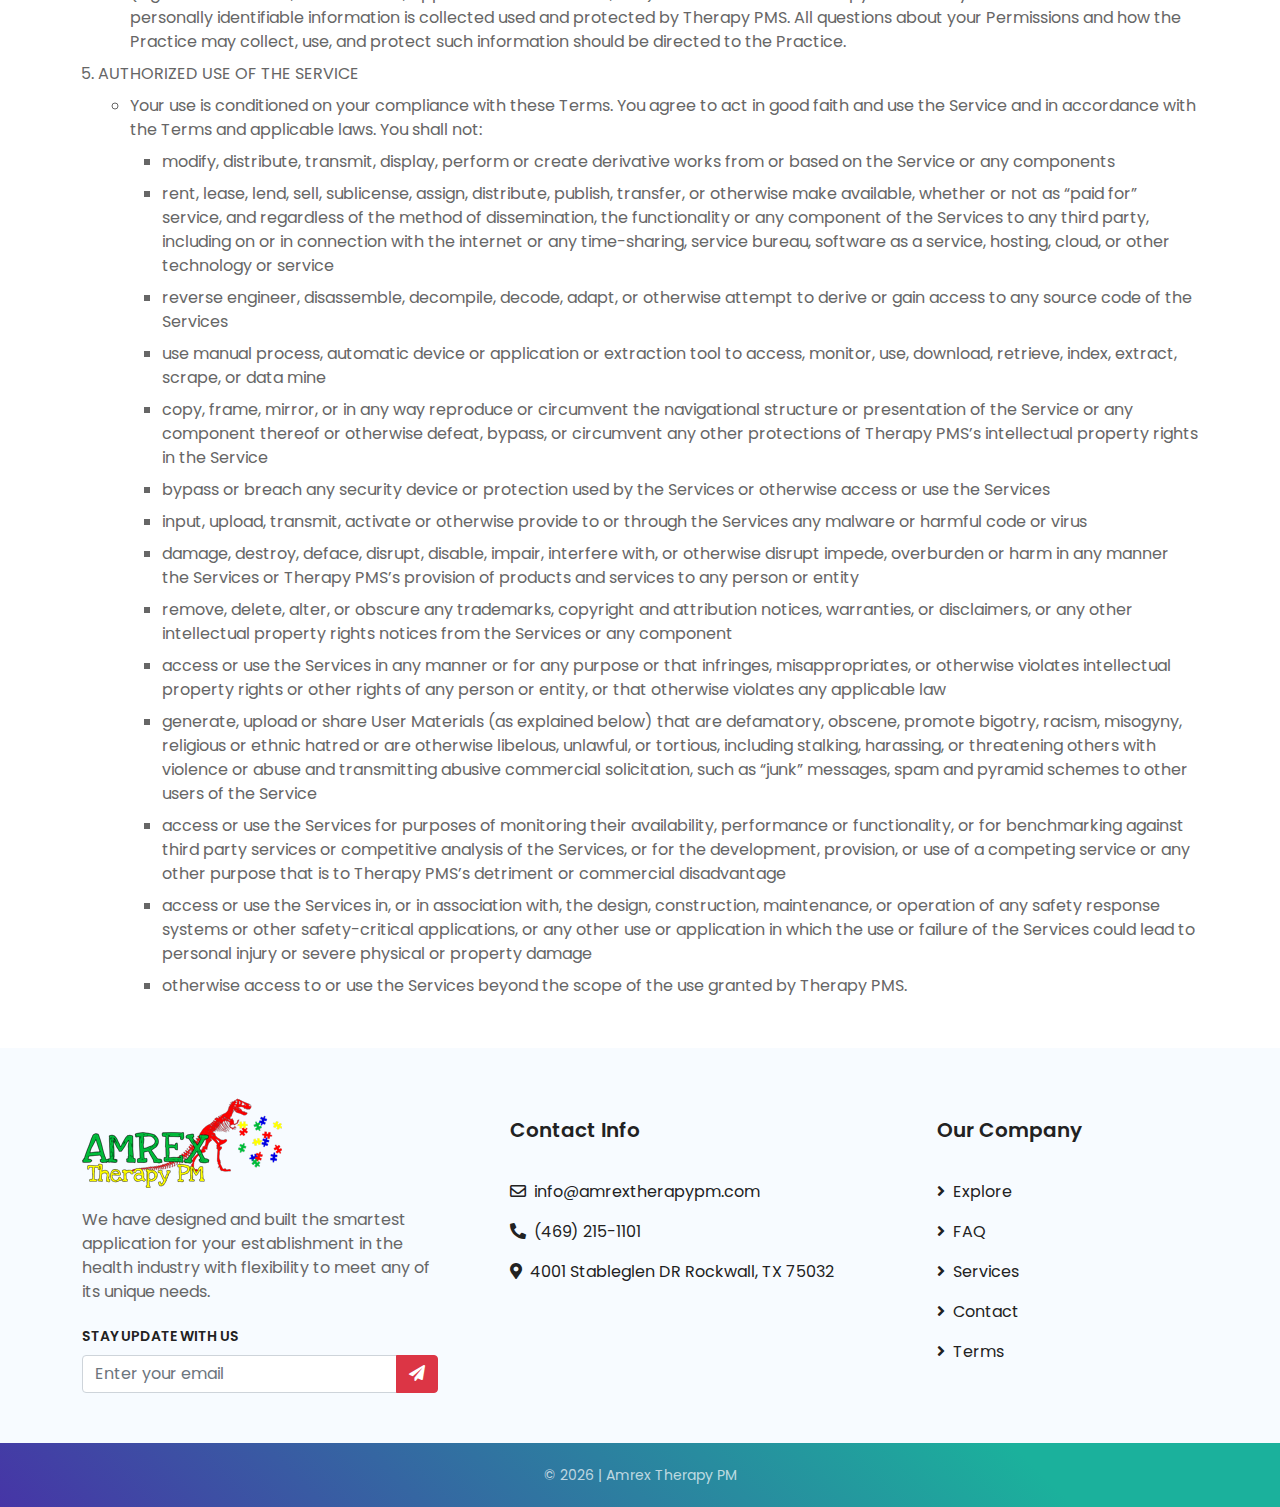
<file: term.html>
<!doctype html>
<html lang="en">
<head>
    <!-- Required meta tags -->
    <meta charset="utf-8">
    <meta name="viewport" content="width=device-width, initial-scale=1">
    <meta name="description" content="">
    <meta name="author" content="Algotoolz">
    <!-- Title -->
    <title>Therapy - Practice Management System</title>
    <!-- Favicon -->
    <link rel="icon" type="image/png" href="assets/images/logo/favicon.png">
    <!-- Bootstrap Stylesheet -->
    <link rel="stylesheet" href="assets/css/bootstrap.min.css">
    <!-- Icons -->
    <link rel="stylesheet" href="assets/fonts/css/all.css">
    <link rel="stylesheet" href="https://cdn.jsdelivr.net/npm/bootstrap-icons@1.5.0/font/bootstrap-icons.css">
    <link rel="stylesheet" href="assets/images/icons/flaticon.css">
    <!-- Main Stylesheet -->
    <link rel="stylesheet" href="assets/css/style.css">
</head>
<body>
    <!-- ========= Preloader ========= -->
    <div id="loading">
        <div id="loading-center"></div>
    </div>
    <!-- ========= Header ========= -->
    <header class="inner-page">
        <!-- Navigation -->
        <my-navigation></my-navigation>
    </header>
    <!-- ========= Term ========= -->
    <section class="term">
        <div class="container">
            <div class="section-title">
                <h2 class="subtitle text-center mb-4">Our Terms of use</h2>
            </div>
            <p>PLEASE READ CAREFULLY: THESE TERMS ARE A BINDING AGREEMENT FOR THE USE
                OF THE SERVICES. IF YOU DO NOT AGREE TO THESE TERMS YOU MAY NOT ACCESS
                OR USE THE SERVICE</p>
            <ol>
                <!-- INTRODUCTION -->
                <li>INTRODUCTION
                    <ul>
                        <li>
                            Who we are. Therapy PMS Autism, Inc. (“Therapy PMS”) through its operating
                            division, Therapy PMS Health, operates the Website TherapyPMS.com and the Therapy
                            PMS Health mobile App.
                        </li>
                        <li>
                            Our Services. The Service means the Therapy PMS Website and the App and all
                            their components including but not limited to content and tools included. The Terms
                            mean these terms of use that describe how you may access and use the Service and
                            they also include the Therapy PMS Privacy Notice that explains how we collect, use and
                            protect personal information. These Terms do not cover any other services and products
                            of Therapy PMS except for those expressly described
                        </li>
                        <li>
                            You and Us. When we refer to we, us or our, we mean Therapy PMS Health. When
                            we refer to you or your mean you, the person accessing or using the Service.
                            References to the Practice mean the health practice (or its affiliates) that is a customer
                            that either employs you, engages you, provides you with services or that is otherwise
                            affiliated with you.
                        </li>
                    </ul>
                </li>
                <!-- ELIGIBILITY -->
                <li>
                    YOUR ELIGIBILITY TO ACCESS AND USE THE SERVICES
                    <ul>
                        <li>
                            Non-Registered Users. You do not need to be a registered user to access the public
                            portion of the Service (e.g. landing pages, blogs, etc.), but you are still subject to these
                            Terms in so far as they apply to the public portion of the Service
                        </li>
                        <li>
                            Registered Users. Access to the subscription-only Service (i.e. password protected
                            portion) requires registration and is made available only through the Practice with whom
                            we have a separate agreement for your access and use. If there is any conflict between
                            our agreement with the Practice and these Terms, then our agreement with the Practice
                            will prevail.
                        </li>
                        <li>
                            Minimum Age. Both the public and subscription-only portions of the Service are
                            limited to individuals who are 18 years of age or older.
                        </li>
                    </ul>
                </li>
                <!-- UNDERSTANDING -->
                <li>
                    UNDERSTANDING THESE TERMS OF USE
                    <ul>
                        <li>
                            This is a binding agreement. We are willing to provide the Service to you on the
                            condition that you first accept these Terms and comply with all the obligations and
                            standards they set. These Terms are a binding agreement between you and us. When
                            you click through these terms (e.g. on the “I agree” or a similar button or checkbox), or
                            when you otherwise access or use the service, you signify to us that you have read,
                            understand and agree to be bound by the Terms, whether or not you are a registered
                            user. IF YOU DO NOT AGREE TO THESE TERMS, YOU MAY NOT ACCESS OR USE
                            THE SERVICE
                        </li>
                        <li>
                            We may modify these Terms. We reserve the right to change all or any part of these
                            Terms. A material change to the Terms will become effective when posted. If you
                            continue using the service after the change is implemented, you are indicating your
                            agreement to it. IF YOU DO NOT AGREE TO SUCH CHANGE YOU MUST STOP
                            USING THE SERVICE.
                        </li>
                        <li>
                            We may change the Service. We may at any time and in our sole discretion change,
                            modify, add, or discontinue the Service or any portion or component of the Service. Any
                            material changes will be posted.
                        </li>
                        <li>
                            We may use service providers. We may use Subcontractors which means third party
                            service provided, including our affiliates in the performance of our obligations and the
                            Services and we will be responsible for the actions of such Subcontractors.
                        </li>
                        <li>
                            We may require additional confirmation from you. We may, from time to time,
                            request that you confirm, including in writing, your agreement to and compliance with
                            any part of the Terms as a condition to your continued access to and use of the Services.
                        </li>
                        <li>
                            Supplemental terms. The use of certain Services may be subject to additional
                            Supplemental Terms which means additional terms, conditions, or restrictions, imposed
                            by Therapy PMS or by third party providers which will be posted on those pages from
                            which they may be accessed. You agree to comply with all such Supplemental Terms
                            and that if they conflict with these Terms, the Supplemental Terms will prevail with
                            respect to such Service or any of its components. All such Supplemental Terms do not
                            amend these Terms
                        </li>
                    </ul>
                </li>
                <!-- ACCOUNT -->
                <li>
                    YOUR ACCOUNT
                    <ul>
                        <li>Setting up your User Account. When creating your User Account you will be
                            prompted to provide information, including personally identifiable information; please
                            check the Therapy PMS Privacy Notice to see how personally identifiable information is
                            collected, used and protected.</li>
                        <li>You are responsible for your User Account. You are fully responsible for any use of
                            your User Account and for all activities that occur using your password or user ID,
                            whether or not such use is authorized by you. If you know or suspect that anyone other
                            than you knows your User Account login details, you must immediately notify us at
                            privacy@Therapy PMS</li>
                        <li>Control of Access and Use Rights. The Practice alone is responsible for setting your
                            Permissions which means designating and re-designating the access and usage rights
                            level for your account (e.g. full/partial access, admin rights, view-only, etc.) including,
                            but
                            not limited to setting Permissions based on your role and the sensitivity of data which
                            you may input or access. Such Permissions can include access to certain functionality of
                            the Service which may prompt you to provide additional information about yourself or
                            others (e.g. Patient Cabinet, Staff Cabinet, Appointment Verification, etc.). Please check
                            the Therapy PMS Privacy Notice to see how personally identifiable information is
                            collected used and protected by Therapy PMS. All questions about your Permissions
                            and how the Practice may collect, use, and protect such information should be directed
                            to the Practice.</li>
                    </ul>
                </li>
                <!-- 5 -->
                <li>AUTHORIZED USE OF THE SERVICE
                    <ul>
                        <li>Your use is conditioned on your compliance with these Terms. You agree to act in
                            good faith and use the Service and in accordance with the Terms and applicable laws.
                            You shall not:
                            <ul>
                                <li>modify, distribute, transmit, display, perform or create derivative works from or
                                    based on the Service or any components</li>
                                <li>rent, lease, lend, sell, sublicense, assign, distribute, publish, transfer, or
                                    otherwise make available, whether or not as “paid for” service, and regardless of
                                    the method of dissemination, the functionality or any component of the Services
                                    to any third party, including on or in connection with the internet or any
                                    time-sharing, service bureau, software as a service, hosting, cloud, or other
                                    technology or service</li>
                                <li>reverse engineer, disassemble, decompile, decode, adapt, or otherwise attempt
                                    to derive or gain access to any source code of the Services</li>
                                <li>use manual process, automatic device or application or extraction tool to access,
                                    monitor, use, download, retrieve, index, extract, scrape, or data mine</li>
                                <li>copy, frame, mirror, or in any way reproduce or circumvent the navigational
                                    structure or presentation of the Service or any component thereof or otherwise
                                    defeat, bypass, or circumvent any other protections of Therapy PMS’s intellectual
                                    property rights in the Service</li>
                                <li>bypass or breach any security device or protection used by the Services or
                                    otherwise access or use the Services</li>
                                <li>input, upload, transmit, activate or otherwise provide to or through the Services
                                    any malware or harmful code or virus</li>
                                <li>damage, destroy, deface, disrupt, disable, impair, interfere with, or otherwise
                                    disrupt impede, overburden or harm in any manner the Services or Therapy
                                    PMS’s provision of products and services to any person or entity</li>
                                <li>remove, delete, alter, or obscure any trademarks, copyright and attribution
                                    notices, warranties, or disclaimers, or any other intellectual property rights
                                    notices from the Services or any component</li>
                                <li>access or use the Services in any manner or for any purpose or that infringes,
                                    misappropriates, or otherwise violates intellectual property rights or other rights
                                    of
                                    any person or entity, or that otherwise violates any applicable law</li>
                                <li>generate, upload or share User Materials (as explained below) that are
                                    defamatory, obscene, promote bigotry, racism, misogyny, religious or ethnic
                                    hatred or are otherwise libelous, unlawful, or tortious, including stalking,
                                    harassing, or threatening others with violence or abuse and transmitting abusive
                                    commercial solicitation, such as “junk” messages, spam and pyramid schemes to
                                    other users of the Service</li>
                                <li>access or use the Services for purposes of monitoring their availability,
                                    performance or functionality, or for benchmarking against third party services or
                                    competitive analysis of the Services, or for the development, provision, or use of
                                    a competing service or any other purpose that is to Therapy PMS’s detriment or
                                    commercial disadvantage</li>
                                <li>access or use the Services in, or in association with, the design, construction,
                                    maintenance, or operation of any safety response systems or other safety-critical
                                    applications, or any other use or application in which the use or failure of the
                                    Services could lead to personal injury or severe physical or property damage</li>
                                <li>otherwise access to or use the Services beyond the scope of the use granted by
                                    Therapy PMS.</li>
                            </ul>
                        </li>
                    </ul>
                </li>
            </ol>
        </div>
    </section>
    <!-- ========= Footer ========= -->
    <footer>
        <div class="footer-top">
            <div class="container">
                <my-footer></my-footer>
            </div>
        </div>
        <div class="footer-bottom">
            <div class="container">
                <small>&copy;
                    <script>
                        document.write(new Date().getFullYear())
                    </script> | Amrex Therapy PM</small>
            </div>
        </div>
    </footer>
    <!-- ========= Js Files ========= -->
    <!-- Jquery Js -->
    <script src="assets/js/jquery-1.12.4.js"></script>
    <!-- Popper Js -->
    <script src="assets/js/popper.min.js"></script>
    <!-- Bootstrap Js -->
    <script src="assets/js/bootstrap.min.js"></script>
    <!-- Preloader Js -->
    <script src="assets/js/preloader.js"></script>
    <script src="assets/js/base.js"></script>
</body>
</html>
</file>
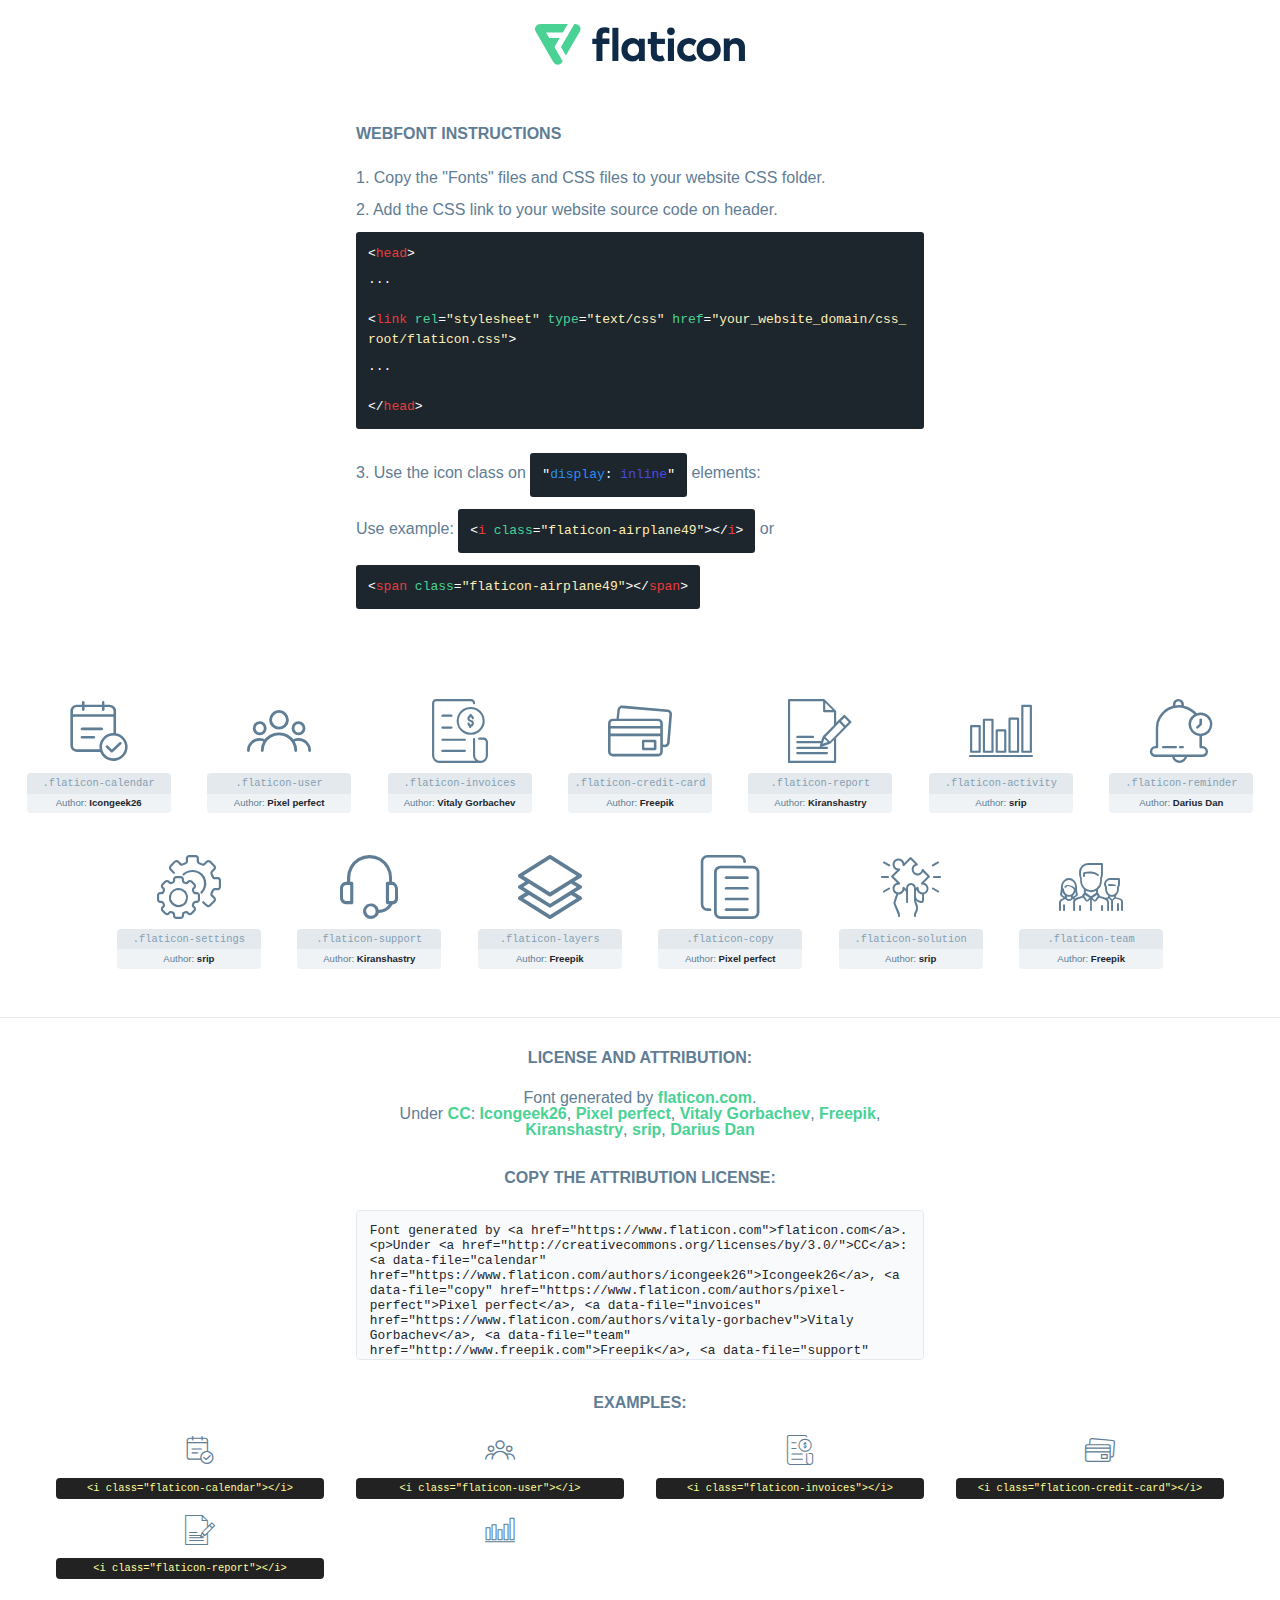
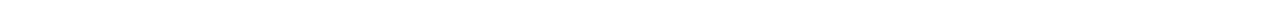
<file: assets/images/icons/flaticon.html>
<!DOCTYPE html>
<html lang="en">
<head>
    <title>Flaticon Webfont</title>
    <link rel="stylesheet" type="text/css" href="flaticon.css"/>
    <meta charset="UTF-8">
    <style>
        html, body, div, span, applet, object, iframe,
        h1, h2, h3, h4, h5, h6, p, blockquote, pre,
        a, abbr, acronym, address, big, cite, code,
        del, dfn, em, img, ins, kbd, q, s, samp,
        small, strike, strong, sub, sup, tt, var,
        b, u, i, center,
        dl, dt, dd, ol, ul, li,
        fieldset, form, label, legend,
        table, caption, tbody, tfoot, thead, tr, th, td,
        article, aside, canvas, details, embed,
        figure, figcaption, footer, header, hgroup,
        menu, nav, output, ruby, section, summary,
        time, mark, audio, video {
            margin: 0;
            padding: 0;
            border: 0;
            font-size: 100%;
            font: inherit;
            vertical-align: baseline;
        }

        /* HTML5 display-role reset for older browsers */
        article, aside, details, figcaption, figure,
        footer, header, hgroup, menu, nav, section {
            display: block;
        }

        body {
            line-height: 1;
        }

        ol, ul {
            list-style: none;
        }

        blockquote, q {
            quotes: none;
        }

        blockquote:before, blockquote:after,
        q:before, q:after {
            content: '';
            content: none;
        }

        table {
            border-collapse: collapse;
            border-spacing: 0;
        }

        body {
            font-family: Helvetica, Arial, sans-serif;
            font-size: 16px;
            color: #5f7d95;
        }

        a {
            color: #4AD295;
            font-weight: bold;
            text-decoration: none;
        }

        * {
            -moz-box-sizing: border-box;
            -webkit-box-sizing: border-box;
            box-sizing: border-box;
            margin: 0;
            padding: 0;
        }

        [class^="flaticon-"]:before, [class*=" flaticon-"]:before, [class^="flaticon-"]:after, [class*=" flaticon-"]:after {
            font-family: Flaticon;
            font-size: 30px;
            font-style: normal;
            margin-left: 20px;
            color: #333;
        }

        .wrapper {
            max-width: 600px;
            margin: auto;
            padding: 0 1em;
        }

        .title {
            margin-bottom: 24px;
            text-transform: uppercase;
            font-weight: bold;
        }

        header {
            text-align: center;
            padding: 24px;
        }

        header .logo {
            width: 210px;
            height: auto;
            border: none;
            display: inline-block;
        }

        header strong {
            font-size: 28px;
            font-weight: 500;
            vertical-align: middle;
        }

        .demo {
            margin: 2em auto;
            line-height: 1.25em;
        }

        .demo ul li {
            margin-bottom: 12px;
        }

        .demo ul li code {
            background-color: #1D262D;
            border-radius: 3px;
            padding: 12px;
            display: inline-block;
            color: #fff;
            font-family: Consolas, Monaco, Lucida Console, Liberation Mono, DejaVu Sans Mono, Bitstream Vera Sans Mono, Courier New, monospace;
            font-weight: lighter;
            margin-top: 12px;
            font-size: 13px;
            word-break: break-all;
        }

        .demo ul li code .red {
            color: #EC3A3B;
        }

        .demo ul li code .green {
            color: #4AD295;
        }

        .demo ul li code .yellow {
            color: #FFEEB6;
        }

        .demo ul li code .blue {
            color: #2C8CF4;
        }

        .demo ul li code .purple {
            color: #4949E7;
        }

        .demo ul li code .dots {
            margin-top: 0.5em;
            display: block;
        }

        #glyphs {
            border-bottom: 1px solid #E3E9ED;
            padding: 2em 0;
            text-align: center;
        }

        .glyph {
            display: inline-block;
            width: 9em;
            margin: 1em;
            text-align: center;
            vertical-align: top;
            background: #FFF;
        }

        .glyph .flaticon {
            padding: 10px;
            display: block;
            font-family: "Flaticon";
            font-size: 64px;
            line-height: 1;
        }

        .glyph .flaticon:before {
            font-size: 64px;
            color: #5f7d95;
            margin-left: 0;
        }

        .class-name {
            font-size: 0.65em;
            background-color: #E3E9ED;
            color: #869FB2;
            border-radius: 4px 4px 0 0;
            padding: 0.5em;
            font-family: Consolas, Monaco, Lucida Console, Liberation Mono, DejaVu Sans Mono, Bitstream Vera Sans Mono, Courier New, monospace;
        }

        .author-name {
            font-size: 0.6em;
            background-color: #EFF3F6;
            border-top: 0;
            border-radius: 0 0 4px 4px;
            padding: 0.5em;
        }

        .author-name a {
            color: #1D262D;
        }

        .class-name:last-child {
            font-size: 10px;
            color: #888;
        }

        .class-name:last-child a {
            font-size: 10px;
            color: #555;
        }

        .glyph > input {
            display: block;
            width: 100px;
            margin: 5px auto;
            text-align: center;
            font-size: 12px;
            cursor: text;
        }

        .glyph > input.icon-input {
            font-family: "Flaticon";
            font-size: 16px;
            margin-bottom: 10px;
        }

        .attribution .title {
            margin-top: 2em;
        }

        .attribution textarea {
            background-color: #F8FAFB;
            color: #1D262D;
            padding: 1em;
            border: none;
            box-shadow: none;
            border: 1px solid #E3E9ED;
            border-radius: 4px;
            resize: none;
            width: 100%;
            height: 150px;
            font-size: 0.8em;
            font-family: Consolas, Monaco, Lucida Console, Liberation Mono, DejaVu Sans Mono, Bitstream Vera Sans Mono, Courier New, monospace;
            -webkit-appearance: none;
        }

        .attribution textarea:hover {
            border-color: #CFD9E0;
        }

        .attribution textarea:focus {
            border-color: #4AD295;
        }

        .iconsuse {
            margin: 2em auto;
            text-align: center;
            max-width: 1200px;
        }

        .iconsuse:after {
            content: '';
            display: table;
            clear: both;
        }

        .iconsuse .image {
            float: left;
            width: 25%;
            padding: 0 1em;
        }

        .iconsuse .image p {
            margin-bottom: 1em;
        }

        .iconsuse .image span {
            display: block;
            font-size: 0.65em;
            background-color: #222;
            color: #fff;
            border-radius: 4px;
            padding: 0.5em;
            color: #FFFF99;
            margin-top: 1em;
            font-family: Consolas, Monaco, Lucida Console, Liberation Mono, DejaVu Sans Mono, Bitstream Vera Sans Mono, Courier New, monospace;
        }

        .flaticon:before {
            color: #5f7d95;
        }

        #footer {
            text-align: center;
            background-color: #1D262D;
            color: #869FB2;
            padding: 12px;
            font-size: 14px;
        }

        #footer a {
            font-weight: normal;
        }

        @media (max-width: 960px) {
            .iconsuse .image {
                width: 50%;
            }
        }

        .preview {
            width: 100px;
            display: inline-block;
            margin: 10px;
        }

        .preview .inner {
            display: inline-block;
            width: 100%;
            text-align: center;
            background: #f5f5f5;
            -webkit-border-radius: 3px 3px 0 0;
            -moz-border-radius: 3px 3px 0 0;
            border-radius: 3px 3px 0 0;
        }

        .preview .inner  {
            line-height: 85px;
            font-size: 40px;
            color: #333;
        }

        .label {
            display: inline-block;
            width: 100%;
            box-sizing: border-box;
            padding: 5px;
            font-size: 10px;
            font-family: Monaco, monospace;
            color: #666;
            white-space: nowrap;
            overflow: hidden;
            text-overflow: ellipsis;
            background: #ddd;
            -webkit-border-radius: 0 0 3px 3px;
            -moz-border-radius: 0 0 3px 3px;
            border-radius: 0 0 3px 3px;
            color: #666;
        }
    </style>
</head>
<body>
    <header>
        <a href="https://www.flaticon.com/" target="_blank" class="logo">
            <svg xmlns="http://www.w3.org/2000/svg" viewBox="0 0 394.3 76.5">
                <path d="M156.6,69.4H145.3V7.1h11.3Z" style="fill:#0e2a47"/>
                <path d="M206.2,69.4h-11V64.8a15.4,15.4,0,0,1-12.6,5.7c-11.6,0-20.3-9.5-20.3-22.1s8.8-22.1,20.3-22.1a15.4,15.4,0,0,1,12.6,5.8V27.5h11Zm-32.4-21c0,6.4,4.2,11.6,10.8,11.6s10.8-4.9,10.8-11.6-4.4-11.6-10.8-11.6S173.9,42,173.9,48.4Z"
                      style="fill:#0e2a47"/>
                <path d="M262.5,13.7a7.2,7.2,0,0,1-14.4,0,7.2,7.2,0,1,1,14.4,0ZM261,69.4H249.6v-42H261Z"
                      style="fill:#0e2a47"/>
                <path id="_Trazado_" data-name="&lt;Trazado&gt;"
                      d="M139.6,17.8a16.6,16.6,0,0,0-8-1.4c-3.2.4-4.9,2-4.9,5.9v5.1h13V37.5h-13v32H115.4v-32h-7.8v-10h7.8V22.2c0-9.9,5.2-16.3,15-16.3a23.4,23.4,0,0,1,9.3,1.8Z"
                      style="fill:#0e2a47"/>
                <path d="M235.1,60c-3.5,0-6.3-1.9-6.3-7.1V37.5H244v-10H228.8V15H217.5V27.5h-5.7v10h5.7V53.7c0,10.9,5.3,16.8,15.7,16.8A22.9,22.9,0,0,0,244,68l-4.3-9.1A12.3,12.3,0,0,1,235.1,60Z"
                      style="fill:#0e2a47"/>
                <path d="M348.9,48.4c0,12.6-9.7,22.1-22.7,22.1s-22.7-9.4-22.7-22.1,9.6-22.1,22.7-22.1S348.9,35.8,348.9,48.4Zm-33.9,0c0,6.8,4.8,11.6,11.1,11.6s11.2-4.8,11.2-11.6-4.8-11.6-11.2-11.6S315.1,41.6,315.1,48.4Z"
                      style="fill:#0e2a47"/>
                <path d="M394.3,42.7V69.4H382.9V46.3c0-6.1-3-9.4-8.2-9.4s-8.9,3.2-8.9,9.5v23H354.6v-42h11v4.9c3-4.5,7.6-6.1,12.3-6.1C387.5,26.3,394.3,33,394.3,42.7Z"
                      style="fill:#0e2a47"/>
                <path d="M298,55.7h0a12.4,12.4,0,0,1-8.2,4.2h-.9l-1.8-.2a10,10,0,0,1-7.4-5.6,13.2,13.2,0,0,1-1.2-5.8,13,13,0,0,1,1.3-5.9,10.1,10.1,0,0,1,7.5-5.5h2.4a11.7,11.7,0,0,1,8.3,4.2l5.5-9.6a19.9,19.9,0,0,0-8.1-4.3,23.4,23.4,0,0,0-6.1-.8,25.2,25.2,0,0,0-7.5,1.1,20.9,20.9,0,0,0-8,4.6,21.9,21.9,0,0,0-6.8,16.4,21.9,21.9,0,0,0,6.7,16.3,20.9,20.9,0,0,0,8,4.6,25.2,25.2,0,0,0,7.7,1.2,23.6,23.6,0,0,0,6.2-.8,20,20,0,0,0,8.1-4.4Z"
                      style="fill:#0e2a47"/>
                <path d="M46.3,26.5H26.9L20.8,16H52.4L61.6,0H9.4A9.3,9.3,0,0,0,1.3,4.7a9.3,9.3,0,0,0,0,9.4L34.6,71.8a9.4,9.4,0,0,0,16.2,0l1.1-1.9L36.6,43.3Z"
                      style="fill:#4ad295"/>
                <path d="M84.2,4.7A9.3,9.3,0,0,0,76.1,0H73.8l-25,43.3,9.2,16L84.2,14A9.3,9.3,0,0,0,84.2,4.7Z"
                      style="fill:#4ad295"/>
            </svg>
        </a>
    </header>
    <section class="demo wrapper">

        <p class="title">Webfont Instructions</p>

        <ul>
            <li>
                <span class="num">1. </span>Copy the "Fonts" files and CSS files to your website CSS folder.
            </li>
            <li>
                <span class="num">2. </span>Add the CSS link to your website source code on header.
                <code class="big">
                    &lt;<span class="red">head</span>&gt;
                    <br/><span class="dots">...</span>
                    <br/>&lt;<span class="red">link</span> <span class="green">rel</span>=<span
                        class="yellow">"stylesheet"</span> <span class="green">type</span>=<span
                        class="yellow">"text/css"</span> <span class="green">href</span>=<span class="yellow">"your_website_domain/css_root/flaticon.css"</span>&gt;
                    <br/><span class="dots">...</span>
                    <br/>&lt;/<span class="red">head</span>&gt;
                </code>
            </li>

            <li>
                <p>
                    <span class="num">3. </span>Use the icon class on <code>"<span class="blue">display</span>:<span
                        class="purple"> inline</span>"</code> elements:
                    <br/>
                    Use example: <code>&lt;<span class="red">i</span> <span class="green">class</span>=<span class="yellow">&quot;flaticon-airplane49&quot;</span>&gt;&lt;/<span
                        class="red">i</span>&gt;</code> or <code>&lt;<span class="red">span</span> <span
                        class="green">class</span>=<span class="yellow">&quot;flaticon-airplane49&quot;</span>&gt;&lt;/<span
                        class="red">span</span>&gt;</code>
            </li>
        </ul>

    </section>
    <section id="glyphs">
            <div class="glyph">
                <i class="flaticon flaticon-calendar"></i>
                <div class="class-name">.flaticon-calendar</div>
                <div class="author-name">Author: <a data-file="calendar" href="https://www.flaticon.com/authors/icongeek26">Icongeek26</a> </div>
            </div>

            <div class="glyph">
                <i class="flaticon flaticon-user"></i>
                <div class="class-name">.flaticon-user</div>
                <div class="author-name">Author: <a data-file="user" href="https://www.flaticon.com/authors/pixel-perfect">Pixel perfect</a> </div>
            </div>

            <div class="glyph">
                <i class="flaticon flaticon-invoices"></i>
                <div class="class-name">.flaticon-invoices</div>
                <div class="author-name">Author: <a data-file="invoices" href="https://www.flaticon.com/authors/vitaly-gorbachev">Vitaly Gorbachev</a> </div>
            </div>

            <div class="glyph">
                <i class="flaticon flaticon-credit-card"></i>
                <div class="class-name">.flaticon-credit-card</div>
                <div class="author-name">Author: <a data-file="credit-card" href="http://www.freepik.com">Freepik</a> </div>
            </div>

            <div class="glyph">
                <i class="flaticon flaticon-report"></i>
                <div class="class-name">.flaticon-report</div>
                <div class="author-name">Author: <a data-file="report" href="https://www.flaticon.com/authors/kiranshastry">Kiranshastry</a> </div>
            </div>

            <div class="glyph">
                <i class="flaticon flaticon-activity"></i>
                <div class="class-name">.flaticon-activity</div>
                <div class="author-name">Author: <a data-file="activity" href="https://www.flaticon.com/authors/srip">srip</a> </div>
            </div>

            <div class="glyph">
                <i class="flaticon flaticon-reminder"></i>
                <div class="class-name">.flaticon-reminder</div>
                <div class="author-name">Author: <a data-file="reminder" href="https://www.flaticon.com/authors/darius-dan">Darius Dan</a> </div>
            </div>

            <div class="glyph">
                <i class="flaticon flaticon-settings"></i>
                <div class="class-name">.flaticon-settings</div>
                <div class="author-name">Author: <a data-file="settings" href="https://www.flaticon.com/authors/srip">srip</a> </div>
            </div>

            <div class="glyph">
                <i class="flaticon flaticon-support"></i>
                <div class="class-name">.flaticon-support</div>
                <div class="author-name">Author: <a data-file="support" href="https://www.flaticon.com/authors/kiranshastry">Kiranshastry</a> </div>
            </div>

            <div class="glyph">
                <i class="flaticon flaticon-layers"></i>
                <div class="class-name">.flaticon-layers</div>
                <div class="author-name">Author: <a data-file="layers" href="http://www.freepik.com">Freepik</a> </div>
            </div>

            <div class="glyph">
                <i class="flaticon flaticon-copy"></i>
                <div class="class-name">.flaticon-copy</div>
                <div class="author-name">Author: <a data-file="copy" href="https://www.flaticon.com/authors/pixel-perfect">Pixel perfect</a> </div>
            </div>

            <div class="glyph">
                <i class="flaticon flaticon-solution"></i>
                <div class="class-name">.flaticon-solution</div>
                <div class="author-name">Author: <a data-file="solution" href="https://www.flaticon.com/authors/srip">srip</a> </div>
            </div>

            <div class="glyph">
                <i class="flaticon flaticon-team"></i>
                <div class="class-name">.flaticon-team</div>
                <div class="author-name">Author: <a data-file="team" href="http://www.freepik.com">Freepik</a> </div>
            </div>

    </section>

    <section class="attribution wrapper"   style="text-align:center;">

        <div class="title">License and attribution:</div><div class="attrDiv">Font generated by <a href="https://www.flaticon.com">flaticon.com</a>. <div><p>Under <a href="http://creativecommons.org/licenses/by/3.0/">CC</a>: <a data-file="calendar" href="https://www.flaticon.com/authors/icongeek26">Icongeek26</a>, <a data-file="copy" href="https://www.flaticon.com/authors/pixel-perfect">Pixel perfect</a>, <a data-file="invoices" href="https://www.flaticon.com/authors/vitaly-gorbachev">Vitaly Gorbachev</a>, <a data-file="team" href="http://www.freepik.com">Freepik</a>, <a data-file="support" href="https://www.flaticon.com/authors/kiranshastry">Kiranshastry</a>, <a data-file="solution" href="https://www.flaticon.com/authors/srip">srip</a>, <a data-file="reminder" href="https://www.flaticon.com/authors/darius-dan">Darius Dan</a></p>  </div>
        </div>
        <div class="title">Copy the Attribution License:</div>

        <textarea onclick="this.focus();this.select();">Font generated by &lt;a href=&quot;https://www.flaticon.com&quot;&gt;flaticon.com&lt;/a&gt;. <p>Under <a href="http://creativecommons.org/licenses/by/3.0/">CC</a>: <a data-file="calendar" href="https://www.flaticon.com/authors/icongeek26">Icongeek26</a>, <a data-file="copy" href="https://www.flaticon.com/authors/pixel-perfect">Pixel perfect</a>, <a data-file="invoices" href="https://www.flaticon.com/authors/vitaly-gorbachev">Vitaly Gorbachev</a>, <a data-file="team" href="http://www.freepik.com">Freepik</a>, <a data-file="support" href="https://www.flaticon.com/authors/kiranshastry">Kiranshastry</a>, <a data-file="solution" href="https://www.flaticon.com/authors/srip">srip</a>, <a data-file="reminder" href="https://www.flaticon.com/authors/darius-dan">Darius Dan</a></p> 
        </textarea>

    </section>

    <section class="iconsuse">

        <div class="title">Examples:</div>
            <div class="image">
                <p>
                    <i class="flaticon flaticon-calendar"></i>
                    <span>&lt;i class=&quot;flaticon-calendar&quot;&gt;&lt;/i&gt;</span>
                </p>
            </div>
            <div class="image">
                <p>
                    <i class="flaticon flaticon-user"></i>
                    <span>&lt;i class=&quot;flaticon-user&quot;&gt;&lt;/i&gt;</span>
                </p>
            </div>
            <div class="image">
                <p>
                    <i class="flaticon flaticon-invoices"></i>
                    <span>&lt;i class=&quot;flaticon-invoices&quot;&gt;&lt;/i&gt;</span>
                </p>
            </div>
            <div class="image">
                <p>
                    <i class="flaticon flaticon-credit-card"></i>
                    <span>&lt;i class=&quot;flaticon-credit-card&quot;&gt;&lt;/i&gt;</span>
                </p>
            </div>
            <div class="image">
                <p>
                    <i class="flaticon flaticon-report"></i>
                    <span>&lt;i class=&quot;flaticon-report&quot;&gt;&lt;/i&gt;</span>
                </p>
            </div>
            <div class="image">
                <p>
                    <i class="flaticon flaticon-activity"></i>
</file>
<file: assets/images/icons/flaticon.css>
@charset "UTF-8";
@font-face {
  font-family: "flaticon";
  src: url("./flaticon.ttf?d882391aee608c03d17790dcd874e525") format("truetype"), url("./flaticon.woff?d882391aee608c03d17790dcd874e525") format("woff"), url("./flaticon.woff2?d882391aee608c03d17790dcd874e525") format("woff2"), url("./flaticon.eot?d882391aee608c03d17790dcd874e525#iefix") format("embedded-opentype"), url("./flaticon.svg?d882391aee608c03d17790dcd874e525#flaticon") format("svg");
}

i[class^="flaticon-"]:before, i[class*=" flaticon-"]:before {
  font-family: flaticon !important;
  font-style: normal;
  font-weight: normal !important;
  font-variant: normal;
  text-transform: none;
  line-height: 1;
  -webkit-font-smoothing: antialiased;
  -moz-osx-font-smoothing: grayscale;
}

.flaticon-calendar:before {
  content: "";
}

.flaticon-user:before {
  content: "";
}

.flaticon-invoices:before {
  content: "";
}

.flaticon-credit-card:before {
  content: "";
}

.flaticon-report:before {
  content: "";
}

.flaticon-activity:before {
  content: "";
}

.flaticon-reminder:before {
  content: "";
}

.flaticon-settings:before {
  content: "";
}

.flaticon-support:before {
  content: "";
}

.flaticon-layers:before {
  content: "";
}

.flaticon-copy:before {
  content: "";
}

.flaticon-solution:before {
  content: "";
}

.flaticon-team:before {
  content: "";
}
/*# sourceMappingURL=flaticon.css.map */
</file>
<file: assets/css/style.css>
@charset "UTF-8";
@import url('https://fonts.googleapis.com/css2?family=Poppins:ital,wght@0,400;0,500;0,600;0,700;1,400&display=swap');

/*--------------------------------------------------------------------
Global
---------------------------------------------------------------------*/
:root {
    --green: #14591d;
    --light-green: #80B04C;
    --blue: #222;
    --yellow: #FFFF00;
    --light-yellow: #e1e289;
    --gray: #e6f2ff4d;
}

body {
    font-family: 'Poppins', sans-serif;
    font-size: 16px;
    font-weight: 400;
    color: #666;
    background: #fff;
}

::-webkit-scrollbar {
    width: 12px;
}

::-webkit-scrollbar-track {
    box-shadow: inset 0 0 5px grey;
    border-radius: 8px;
}

::-webkit-scrollbar-thumb {
    background: rgba(10, 82, 10, 0.8);
    border-radius: 8px;
}

img {
    max-width: 100%;
}

ul,
ol {
    margin: 0;
}

/*--------------------------------------------------------------------
Typography                           
---------------------------------------------------------------------*/
h1,
h2,
h3,
h4,
h5,
h6 {
    font-family: 'Poppins', sans-serif;
    font-weight: 600;
    color: var(--blue);
    margin: 0;
}

h1 {
    font-size: 48px;
}

h2 {
    font-size: 36px;
}

h3 {
    font-size: 28px;
}

h4 {
    font-size: 22px;
}

h5 {
    font-size: 18px;
}

h6 {
    font-size: 16px;
}

p {
    margin: 0;
}

small {
    font-size: 14px;
}

a,
a:hover {
    text-decoration: none;
    color: var(--green);
    display: inline-block;
}

i {
    display: inline-block;
}
.navbar-toggler {
    
    background-color: #fffdfdeb !important;
   
}


.btn {
    font-family: 'Poppins', sans-serif;
    font-weight: 600;
    -ms-transition: all 0.3s ease;
    -moz-transition: all 0.3s ease;
    -webkit-transition: all 0.3s ease;
    transition: all 0.3s ease;
}

.btn:focus,
.navbar-toggler:focus,
.form-control:focus,
.accordion-button:focus {
    box-shadow: none;
}

.btn-red {
    background: -webkit-linear-gradient(45deg, #4635a6, #1bb19c 80%);
    font-size: 14px;
    color: #fff !important;
    text-transform: uppercase;
    letter-spacing: 1px;
    padding: 10px 30px;
    /* background: var(--green); */
    border: 2px solid #1bb09c;
    border-radius: 30px;
}

.btn-red-outline {
    font-size: 14px;
    color: #099ba5;
    text-transform: uppercase;
    letter-spacing: 1px;
    padding: 10px 30px;
    background: transparent;
    border: 2px solid #099ba5;
    border-radius: 30px;
}

.btn-red-outline:hover {
    color: #fff;
    /*background: var(--green);*/
    background: -webkit-linear-gradient(45deg, #4635a6, #1bb19c 80%);

}

@media (min-width: 768px) and (max-width: 991.98px) {

    .btn-red,
    .btn-red-outline {
        padding: 10px 20px;
    }
}

.single-card {
    padding: 20px;
    border: 1px solid #d5d5d5;
    border-radius: 5px;
    background: #fff;
}

.card-title {
    font-size: 17px;
    font-weight: 600;
    text-transform: uppercase;
    color: var(--blue);
    margin-bottom: 0;
}

.subtitle {
    font-size: 40px;
    font-weight: 700;
    color: #0993a3;
    background: -webkit-linear-gradient(45deg, #4635a6, #00ff95 80%);
    -webkit-background-clip: text;
    -webkit-text-fill-color: transparent;
    text-transform: uppercase;
    margin-bottom: 16px;
}

.main-title {
    font-size: 30px;
    font-weight: 600;
    color: var(--blue);
}

.icon {
    font-size: 60px;
    background: -webkit-linear-gradient(45deg, #4635a6, #1bb19c 80%);
    -webkit-background-clip: text;
    -moz-background-clip: text;
    background-clip: text;
    -webkit-text-fill-color: transparent;
    position: relative;
    z-index: 1;
}

.mt-50 {
    margin-top: 50px;
}

.text-blue {
    color: var(--blue);
}

/*--------------------------------------------------------------------
Preloader
---------------------------------------------------------------------*/
#loading {
    background: rgba(255, 255, 255, 0.7);
    position: fixed;
    z-index: 999999;
    top: 0;
    left: 0;
    width: 100%;
    height: 100%;
}

#loading-center {
    display: block;
    position: relative;
    left: 50%;
    top: 50%;
    width: 150px;
    height: 150px;
    margin: -75px 0 0 -75px;
    border-radius: 50%;
    border: 3px solid transparent;
    border-top-color: #3f7dd9;
    -webkit-animation: spin 2s linear infinite;
    animation: spin 2s linear infinite;
}

#loading-center:before {
    content: "";
    position: absolute;
    top: 5px;
    left: 5px;
    right: 5px;
    bottom: 5px;
    border-radius: 50%;
    border: 3px solid transparent;
    border-top-color: #0099e6;
    -webkit-animation: spin 3s linear infinite;
    animation: spin 3s linear infinite;
}

#loading-center:after {
    content: "";
    position: absolute;
    top: 15px;
    left: 15px;
    right: 15px;
    bottom: 15px;
    border-radius: 50%;
    border: 3px solid transparent;
    border-top-color: #336699;
    -webkit-animation: spin 1.5s linear infinite;
    animation: spin 1.5s linear infinite;
}

@keyframes spin {
    0% {
        -webkit-transform: rotate(0deg);
        -ms-transform: rotate(0deg);
        transform: rotate(0deg);
    }

    100% {
        -webkit-transform: rotate(360deg);
        -ms-transform: rotate(360deg);
        transform: rotate(360deg);
    }
}

@keyframes spinner {
    0% {
        -webkit-transform: rotate(0deg);
        -moz-transform: rotate(0deg);
        -ms-transform: rotate(0deg);
        -o-transform: rotate(0deg);
        transform: rotate(0deg);
    }

    100% {
        -webkit-transform: rotate(360deg);
        -moz-transform: rotate(360deg);
        -ms-transform: rotate(360deg);
        -o-transform: rotate(360deg);
        transform: rotate(360deg);
    }
}

/*--------------------------------------------------------------------
Header
---------------------------------------------------------------------*/
header {
    background: linear-gradient(135deg, rgb(21, 121, 176,.5) 0px, rgb(17, 142, 149,.5) 100%), url(../images/background/bg-2.png) center center / cover no-repeat;
}

header nav {
    padding: 16px 0 !important;
}

.inner-page nav {
    background: transparent;
    box-shadow: rgba(0, 0, 0, 0.15) 1.95px 1.95px 2.6px;
}

#mainav ul li a {
    font-weight: 600;
    color: #fff;
    text-transform: uppercase;
    padding: 4px 6px !important;
    margin: 0 15px;
    transition: all 0.3s ease;
    position: relative;
    z-index: 1;
}

#mainav ul li:last-child a {
    padding-right: 0 !important;
    margin-right: 0;
}

#mainav ul li a::before {
    content: '';
    border-left: 10px solid #fff;
    border-bottom: 7px solid transparent;
    border-top: 7px solid transparent;
    position: absolute;
    right: 100%;
    top: 50%;
    -ms-transform: translateY(-50%) scale(0);
    -moz-transform: translateY(-50%) scale(0);
    -webkit-transform: translateY(-50%) scale(0);
    transform: translateY(-50%) scale(0);
    -ms-transition: all 0.3s ease;
    -moz-transition: all 0.3s ease;
    -webkit-transition: all 0.3s ease;
    transition: all 0.3s ease;
}

#mainav ul li a:hover,
#mainav ul li .active {
    -ms-transform: translateX(8px);
    -moz-transform: translateX(8px);
    -webkit-transform: translateX(8px);
    transform: translateX(8px);
}

#mainav ul li a.active::before,
#mainav ul li a:hover::before {
    -ms-transform: translateY(-50%) scale(1);
    -moz-transform: translateY(-50%) scale(1);
    -webkit-transform: translateY(-50%) scale(1);
    transform: translateY(-50%) scale(1);
}

@media (max-width: 991.98px) {
    .logo {
        margin-bottom: 16px;
    }

    #mainav ul li a {
        color: #FFF;
        border-top: 1px solid #d5d5d5;
    }
}

.banner {
    padding: 50px 0;
}

.banner-single h2 {
    font-size: 22px;
    font-weight: 400;
    color: var(--yellow);
    margin-bottom: 16px;
}

.banner-single h2 span {
    font-weight: 600;
}

.banner-single h1 {
    font-size: 40px;
    font-weight: 500;
    color: #fff;
    margin-bottom: 20px;
}

.banner-single p {
    font-size: 18px;
    color: rgba(255, 255, 255, 0.7);
    margin-bottom: 10px;
}

.banner-single p span {
    color: #fff;
}


a.btn.hero-btn {
    background: #fff;
    font-size: 14px;
    color: #099ba5 !important;
    text-transform: uppercase;
    letter-spacing: 1px;
    padding: 10px 30px;
    /* background: var(--green); */
    border: 2px solid #1bb09c;
    border-radius: 30px;
}
@media (max-width: 767.98px) {
    .banner {
        padding: 50px 0;
    }

    .banner-single h1 {
        font-size: 28px;
    }
}

@media (min-width: 768px) and (max-width: 991.98px) {
    .banner-single h1 {
        font-size: 33px;
    }
}

@media (min-width: 992px) and (max-width: 1199.98px) {
    .banner-single h1 {
        font-size: 41px;
    }
}

#bookDemo h4 {
    font-size: 25px;
    text-transform: uppercase;
    margin: 20px 0;
}

#bookDemo .btn-red {
    font-weight: 600;
}

/* modal */
.trialmodal .modal-content {
    text-align: center;
    border-radius: 20px;
}

.trialmodal .btn-close {
    background: none;
}

.trialmodal .close {
    color: #fff;
    background-color: var(--green);
    line-height: 15px;
    height: 28px;
    width: 28px;
    border-radius: 50%;
    overflow: hidden;
    opacity: 1;
    position: absolute;
    right: 10px;
    top: 10px;
    z-index: 1;
    -ms-transition: all 0.3s ease-in-out;
    -moz-transition: all 0.3s ease-in-out;
    -webkit-transition: all 0.3s ease-in-out;
    transition: all 0.3s ease-in-out;
}

.trialmodal .modal-body {
    padding: 0 30px 30px;
}

.trialmodal .modal-icon {
    background: #f1f1f1;
    margin: -50px auto 35px;
    width: 100px;
    height: 100px;
    line-height: 100px;
    border-radius: 50%;
    box-shadow: 0 0 10px rgba(0, 0, 0, 0.2);
}

.trialmodal .modal-body .modal-title {
    font-size: 18px;
    font-weight: 600;
    margin: 0 0 20px;
}

.trialmodal .modal-body .modal-title span {
    font-weight: 400;
}

.trialmodal .modal-content .modal-footer {
    background-color: #f1f1f1;
    text-align: center;
    justify-content: center;
    border-bottom-right-radius: 20px;
    border-bottom-left-radius: 20px;
}

.trialmodal .modal-content .modal-footer ul li a {
    font-weight: 500;
}

.trialmodal .modal-content .modal-footer ul li a:hover {
    color: var(--green);
}

/*--------------------------------------------------------------------
About
---------------------------------------------------------------------*/
.about {
    padding: 50px 0;
}

.about-content p {
    font-size: 16px;
    line-height: 30px;
    margin-top: 30px;
}

.about-content ul li {
    line-height: 30px;
}

.about-content h4 {
    font-size: 18px;
    font-weight: 500;
    color: #000;
    line-height: 30px;
    margin-top: 20px;
    min-height: 60px;
}

.about-content h4 span {
    font-weight: 700;
    color: var(--blue);
}

.about-single {
    text-align: center;
    margin-bottom: 30px;
    transition: all 0.3s ease;
}

.about-single:hover {
    transform: translateY(10px);
}

.about-single:last-child,
.about-single:nth-child(3) {
    margin-bottom: 0;
}

.about-single p {
    font-size: 15px;
    font-weight: 500;
    color:#0993a3;
    margin-top: 16px;
    height: 50px;
    overflow: hidden;
}

@media (max-width: 991.98px) {
    .about-content {
        margin-bottom: 30px;
    }
}

@media (max-width: 767.98px) {
    .about-single:nth-child(3) {
        margin-bottom: 30px;
    }

    .main-title {
        font-size: 24px;
    }
}

/*--------------------------------------------------------------------
Service
---------------------------------------------------------------------*/
.service {
    padding: 50px 0;
    /* background: var(--gray); */
    background: url(../images/background/bg-4.png) no-repeat center/cover;
}

.service-single {
    text-align: center;
    margin-top: 50px;
}

.service-single figure {
    margin-bottom: 0;
}

.service-single:hover .icon {
    animation: scale-up-center 1s ease 1;
}

.service-single p {
    margin: 16px 0 20px;
    height: 70px;
    overflow: hidden;
}

@keyframes scale-up-center {
    0% {
        -webkit-transform: scale(0.5);
        transform: scale(0.5);
    }

    100% {
        -webkit-transform: scale(1);
        transform: scale(1);
    }
}

/*--------------------------------------------------------------------
Review
---------------------------------------------------------------------*/
.review {
    padding: 50px 0;
}

.owl-carousel .owl-item img {
    width: auto;
    margin: auto;
}

.owl-theme .owl-nav.disabled+.owl-dots {
    margin-top: 30px;
}

.owl-theme .owl-dots .owl-dot span,
.owl-theme .owl-dots .owl-dot.active span,
.owl-theme .owl-dots .owl-dot:hover span {
    background: #2a87a0;
    opacity: 0.5;
}

.owl-theme .owl-dots .owl-dot.active span {
    opacity: 1;
}

.slider-item {
    text-align: center;
    margin-top: 50px;
}

.slider-item p {
    margin: 16px auto;
    max-width: 800px;
}

/*--------------------------------------------------------------------
Faq & Contact
---------------------------------------------------------------------*/
.faq {
    padding: 50px 0;
}

.faq-part .accordion {
    margin-top: 50px;
}

.faq-part .accordion-button {
    font-weight: 600;
    color: #333 !important;
    border: none;
    border-bottom: 1px solid #d5d5d5 !important;
    border-radius: 0 !important;
    display: block;
    margin-top: 8px;
    background: #F7F7F7 !important;
}

.faq-part .accordion-button span {
    font-weight: 700;
    padding-right: 8px;
    margin-right: 8px;
    border-right: 1px solid var(--blue);
}

.faq-part .accordion-collapse {
    padding: 0;
    border: none;
}

.contact-part {
    padding: 40px 20px;
    border-radius: 5px;
   /* background: var(--green);*/
   background: -webkit-linear-gradient(45deg, #4635a6, #1bb19c 80%);

}

.contact-part form {
    margin-top: 50px;
}

.contact-part textarea.form-control {
    min-height: 120px;
}

.contact-part .form-control {
    color: #fff;
    border: none;
    background: transparent;
    border-bottom: 1px solid #d5d5d5;
    border-radius: 0;
}

.contact-part .form-floating>label {
    color: #fff;
    padding: 1rem 0;
}

.contact-part button {
    color: #fff;
    font-weight: 400;
    letter-spacing: 1px;
    text-transform: uppercase;
    padding: 12px 40px;
    border: 1px solid #fff;
    transition: all 0.3s ease;
}

.contact-part button:hover {
    color: var(--blue);
    background: #fff;
}

@media (max-width: 767.98px) {
    .contact-part {
        margin-top: 50px;
    }
}

/*--------------------------------------------------------------------
Footer & Copyright
---------------------------------------------------------------------*/
footer {
    background: var(--gray);
}

.footer-top {
    padding: 50px 0;
}

.footer-single p {
    margin: 20px 0;
}

.footer-single label {
    font-size: 14px;
    font-weight: 600;
    color: var(--blue);
    margin-bottom: 8px;
}

.footer-single a {
    color: var(--blue);
    padding: 8px 0;
}

.footer-single a i {
    margin-right: 8px;
}

.footer-title {
    font-size: 20px;
    margin: 20px 0 30px;
}

.footer-bottom {
    color: rgba(255, 255, 255, 0.7);
    text-align: center;
    padding: 20px 0;
    background: -webkit-linear-gradient(45deg, #4635a6, #1bb19c 80%);
}

@media (max-width: 767.98px) {
    .footer-single:not(:last-child) {
        margin-bottom: 50px;
    }

    .footer-title {
        margin: 0 0 20px;
    }
}

/*--------------------------------------------------------------------
About Page
---------------------------------------------------------------------*/
.standard-single {
    text-align: center;
    margin-top: 50px;
}

/*--------------------------------------------------------------------
Faq Page
---------------------------------------------------------------------*/
.faq-section {
    padding: 50px 0;
}

/*--------------------------------------------------------------------
Pricing page
---------------------------------------------------------------------*/
.price {
    padding: 50px 0;
}

.element3 {
    color: var(--blue);
}

.pricing-content p {
    margin-top: 16px;
}

.pricingTable {
    background: var(--green);
    text-align: center;
    margin-top: 50px;
    box-shadow: 0 0 5px rgba(0, 0, 0, 0.2);
    border-radius: 25px;
}

.pricingTable .pricingTable-header {
    padding: 20px 10px;
}

.pricingTable .title {
    color: #fff;
    font-size: 22px;
    font-weight: 600;
    letter-spacing: 0.5px;
    text-transform: uppercase;
    margin: 0;
}

.pricingTable .pricing-content {
    background-color: #fff;
    width: 85%;
    margin: 0 0 0 -10px;
    box-shadow: 7px 7px 1px rgba(0, 0, 0, 0.2);
    border-radius: 0 20px 20px 20px;
    position: relative;
}

.pricingTable .pricing-content:before {
    content: "";
    background: linear-gradient(to top left, #888 49%, transparent 50%);
    width: 10px;
    height: 10px;
    position: absolute;
    top: -10px;
    left: 0;
}

.pricingTable .price-value {
    color: #494949;
    background: #efefef;
    padding: 25px 0 20px;
    border-radius: 0 20px 0 0;
    border-bottom: 1px solid #d2d2d2;
}

.pricingTable .price-value .amount-sm {
    font-size: 35px;
    font-weight: 600;
    line-height: 45px;
    vertical-align: top;
}

.pricingTable .pricing-content ul {
    padding: 20px 16px;
    margin: 0;
    list-style: none;
}

.pricingTable .pricing-content ul li {
    font-size: 16px;
    text-transform: capitalize;
    margin: 0 0 10px;
    border-bottom: 1px solid #d2d2d2;
}

.pricingTable .pricing-content ul li:last-child {
    margin-bottom: 0;
    border-bottom: none;
}

/*--------------------------------------------------------------------
Contact page
---------------------------------------------------------------------*/
.contact {
    padding: 50px 0;
}

.contact-single ul {
    margin: 30px 0;
}

.contact-single .nav-link {
    color: var(--blue);
    padding: 8px 0 0;
}

.contact-single .nav-link i {
    margin-right: 8px;
}

.contact-single h6 {
    font-weight: 500;
    margin-bottom: 16px;
}

.contact-single th {
    font-weight: 400;
}

/*--------------------------------------------------------------------
Term page
---------------------------------------------------------------------*/
.term {
    padding: 50px 0;
}

.term p {
    margin-top: 16px;
}

.term ol {
    padding-left: 16px;
}

.term li {
    margin-top: 8px;
}

/*--------------------------------------------------------------------
Feature page
---------------------------------------------------------------------*/
.all-feature .main-title {
    font-size: 40px;
}

.all-feature p {
    margin-top: 16px;
}

.all-feature .about-content {
    margin: 0;
}

@media (max-width: 767.98px) {
    .all-feature img {
        display: none;
    }
}

.features {
    /*color: var(--light-green);*/
    padding: 100px 0;
    background: url(../images/background/demo5.png) no-repeat center/cover;
}

.features .subtitle {
    color: var(--light-green);
}

.features p {
    line-height: 30px;
}

.service-box-single:not(:last-child) {
    margin-bottom: 30px;
}

.service-box-single .card {
    border-radius: 10px;
   /* background: var(--green);*/
   background: -webkit-linear-gradient(45deg, #4635a6, #1bb19c 80%);

}

.service-box ul li,
.service-box p {
    line-height: 30px;
}

.service-box ul li {
    list-style: url(../images/service/Picture3.png);
}

.inner-list li {
    list-style: circle !important;
}

.service-box-single {
    text-align: center;
}

.service-box-single p {
    color: #fff;
    line-height: 30px;
}

.service-box-single a {
    color: var(--yellow);
}

@media (max-width: 767.98px) {
    .service-box {
        margin-bottom: 30px;
    }
}

/*--------------------------------------------------------------------
Service Details page
---------------------------------------------------------------------*/
.service-detail .card-title {
    line-height: 25px;
    text-transform: none;
    height: 50px;
    overflow: hidden;
}

.about-content ul {
    list-style-type: square;
    padding-left: 1rem;
    margin-top: 16px;
}

.service-single img {
    margin-bottom: 20px;
}

@media (max-width: 767.98px) {
    .banner-single h2 {
        min-height: 80px;
        /* border: 1px solid; */
        /* display: block; */
    }
}
</file>
